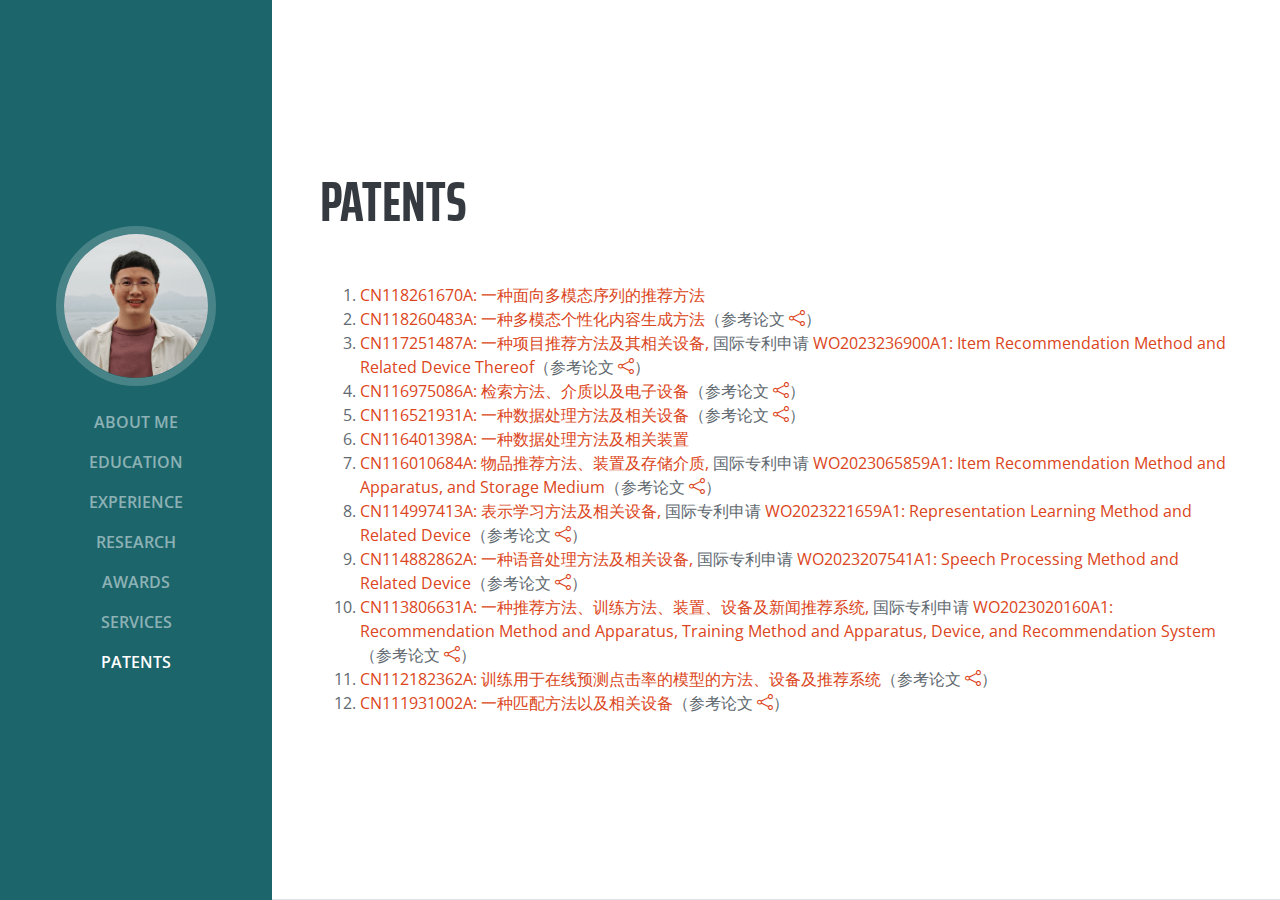
<file: patent.html>
<!DOCTYPE html>
<html lang="en">

  <head>

    <meta charset="utf-8">
    <meta name="viewport" content="width=device-width, initial-scale=1, shrink-to-fit=no">

    <title>Jieming Zhu (朱杰明) | Huawei Noah's Ark Lab | The Chinese University of Hong Kong </title>

    <!-- Bootstrap core CSS -->
    <link href="https://maxcdn.bootstrapcdn.com/bootstrap/4.0.0/css/bootstrap.min.css" rel="stylesheet">

    <!-- Custom fonts for this template -->
    <link href="https://fonts.googleapis.com/css?family=Saira+Extra+Condensed:100,200,300,400,500,600,700,800,900" rel="stylesheet">
    <link href="https://fonts.googleapis.com/css?family=Open+Sans:300,300i,400,400i,600,600i,700,700i,800,800i" rel="stylesheet">
    
    <link href="css/devicons.min.css" rel="stylesheet">
    <link href="css/simple-line-icons.css" rel="stylesheet">

    <!-- Custom styles for this template -->
    <link href="css/resume.min.css" rel="stylesheet">
    <style type="text/css">
      .icon-pdf {
        /* display: inline-block; */
        /* height: 18px;
        width: 18px; */
        background-image: url('./fonts/file-pdf-regular.svg');
        /* background-repeat: no-repeat; */
        /* background-position: -18px 0px; */
      }
    </style>
    
  </head>

  <body id="page-top">

    <nav class="navbar navbar-expand-lg navbar-dark bg-primary fixed-top" id="sideNav">
      <a class="navbar-brand js-scroll-trigger" href="./">
        <span class="d-block d-lg-none">JIEMING ZHU</span>
        <span class="d-none d-lg-block">
            <img class="img-fluid img-profile rounded-circle mx-auto mb-2" src="img/jmzhu.jpg" alt="">
        </span>
      </a>
      <button class="navbar-toggler" type="button" data-toggle="collapse" data-target="#navbarSupportedContent" aria-controls="navbarSupportedContent" aria-expanded="false" aria-label="Toggle navigation">
        <span class="navbar-toggler-icon"></span>
      </button>
      <div class="collapse navbar-collapse" id="navbarSupportedContent">
        <ul class="navbar-nav">
          <li class="nav-item">
            <a class="nav-link js-scroll-trigger" href="./index.html#about">About Me</a>
          </li>
          <li class="nav-item">
            <a class="nav-link js-scroll-trigger" href="./index.html#education">Education</a>
          </li>
          <li class="nav-item">
            <a class="nav-link js-scroll-trigger" href="./index.html#experience">Experience</a>
          </li>
          <li class="nav-item">
            <a class="nav-link js-scroll-trigger" href="./index.html#research">Research</a>
          </li>
          <li class="nav-item">
            <a class="nav-link js-scroll-trigger" href="./index.html#awards">Awards</a>
          </li>
          <li class="nav-item">
            <a class="nav-link js-scroll-trigger" href="./index.html#talks">Services</a>
          </li>
          <li class="nav-item">
            <a class="nav-link js-scroll-trigger" href="#patents">Patents</a>
          </li>
          <!-- <li class="nav-item">
            <a class="nav-link js-scroll-trigger" href="./publication.html">Publications</a>
          </li> -->
        </ul>
      </div>
    </nav>

    <div class="container-fluid p-0">

      <section class="resume-section p-3 p-lg-5 d-flex flex-column" id="patents">
        <div class="my-auto">
          <h2 class="mb-5">Patents</h2>
    
          <div>
          <p>
            <ol>
            <li><a href="https://analytics.zhihuiya.com/patent-view/abst?_type=query&source_type=search_result&rows=100&patentId=6f2ed17c-9ac3-4fc6-a0c7-a7c1881752f7">CN118261670A: 一种面向多模态序列的推荐方法</a></li>
            <li><a href="https://analytics.zhihuiya.com/patent-view/abst?_type=query&source_type=search_result&rows=100&patentId=212e3231-d863-41b6-96f2-feb7e7358b73">CN118260483A: 一种多模态个性化内容生成方法</a>（参考论文 <a href="https://arxiv.org/abs/2404.08677"><span class="icon-share"></span></a>）</li>
            <li><a href="https://analytics.zhihuiya.com/patent-view/abst?_type=query&source_type=search_result&rows=100&patentId=c3a7b80e-3108-4807-9a5b-66db8f7d26ec">CN117251487A: 一种项目推荐方法及其相关设备,</a> 国际专利申请 <a href="https://analytics.zhihuiya.com/patent-view/abst?_type=query&source_type=search_result&rows=100&patentId=c6f62d0e-8e09-45cc-8f98-62d74b5f3fb9">WO2023236900A1: Item Recommendation Method and Related Device Thereof</a>（参考论文 <a href="https://dl.acm.org/doi/10.1145/3539618.3591988"><span class="icon-share"></span></a>）</li>
            <li><a href="https://analytics.zhihuiya.com/patent-view/abst?_type=query&source_type=search_result&rows=100&patentId=4a5bfb74-79df-4fe0-af84-95390c513dd3">CN116975086A: 检索方法、介质以及电子设备</a>（参考论文 <a href="https://arxiv.org/abs/2311.18213"><span class="icon-share"></span></a>）</li>
            <li><a href="https://analytics.zhihuiya.com/patent-view/abst?_type=query&source_type=search_result&rows=100&patentId=23337534-a578-4aca-a723-aa6aedd756a2">CN116521931A: 一种数据处理方法及相关设备</a>（参考论文 <a href="https://arxiv.org/abs/2307.09775v1"><span class="icon-share"></span></a>）</li>
            <li><a href="https://analytics.zhihuiya.com/patent-view/abst?_type=query&source_type=search_result&rows=100&patentId=ddd855b5-c121-4853-9c9c-a0ad3290e1cd">CN116401398A: 一种数据处理方法及相关装置</a></li>
            <li><a href="https://analytics.zhihuiya.com/patent-view/abst?_type=query&source_type=search_result&rows=100&patentId=73f96763-0fe7-441d-974f-e79e86988664">CN116010684A: 物品推荐方法、装置及存储介质,</a> 国际专利申请 <a href="https://analytics.zhihuiya.com/patent-view/abst?_type=query&source_type=search_result&rows=100&patentId=61c5047d-2827-443e-9014-b17e3b9d6992">WO2023065859A1: Item Recommendation Method and Apparatus, and Storage Medium</a>（参考论文 <a href="https://arxiv.org/pdf/2110.15114.pdf"><span class="icon-share"></span></a>）</li>
            <li><a href="https://analytics.zhihuiya.com/patent-view/abst?_type=query&source_type=search_result&rows=100&patentId=0a0f1cda-6785-446a-8cb3-351c7c88ff61">CN114997413A: 表示学习方法及相关设备,</a> 国际专利申请 <a href="https://analytics.zhihuiya.com/patent-view/abst?_type=query&source_type=search_result&rows=100&patentId=8b3ae24a-e431-428a-920e-808e83820aa6">WO2023221659A1: Representation Learning Method and Related Device</a>（参考论文 <a href="https://arxiv.org/abs/2312.06197"><span class="icon-share"></span></a>）</li>
            <li><a href="https://analytics.zhihuiya.com/patent-view/abst?_type=query&source_type=search_result&rows=100&patentId=4d0c5f2c-321b-4560-81f8-4fbcef2b52ae">CN114882862A: 一种语音处理方法及相关设备,</a> 国际专利申请 <a href="https://analytics.zhihuiya.com/patent-view/abst?_type=query&source_type=search_result&rows=100&patentId=159ab8de-6f51-46ed-b4ab-e7e6edbc44e5">WO2023207541A1: Speech Processing Method and Related Device</a>（参考论文 <a href="https://www.ijcai.org/proceedings/2022/625"><span class="icon-share"></span></a>）</li>
            <li><a href="https://analytics.zhihuiya.com/patent-view/abst?_type=query&source_type=search_result&rows=100&patentId=140af639-8711-4705-b052-89e387a74fb2">CN113806631A: 一种推荐方法、训练方法、装置、设备及新闻推荐系统,</a> 国际专利申请 <a href="https://analytics.zhihuiya.com/patent-view/abst?_type=query&source_type=search_result&rows=100&patentId=e955ca9c-e4c5-4b26-895a-748a9a673e4c">WO2023020160A1: 
              Recommendation Method and Apparatus, Training Method and Apparatus, Device, and Recommendation System</a>（参考论文 <a href="https://arxiv.org/pdf/2109.12651.pdf"><span class="icon-share"></span></a>）</li>
            <li><a href="https://analytics.zhihuiya.com/patent-view/abst?_type=query&source_type=search_result&rows=100&patentId=1f959e4f-6110-4a7a-a58e-468a22de8436">CN112182362A: 训练用于在线预测点击率的模型的方法、设备及推荐系统</a>（参考论文 <a href="https://arxiv.org/abs/2011.04106"><span class="icon-share"></span></a>）</li>
            <li><a href="https://analytics.zhihuiya.com/patent-view/abst?patentId=39de5410-d925-4b98-a27b-af80689ec30b">CN111931002A: 一种匹配方法以及相关设备</a>（参考论文 <a href="https://arxiv.org/pdf/2008.11567.pdf"><span class="icon-share"></span></a>）</li>
            </ol>
          </p>
          </div>
          
          
        </div>
      </section>
     
    </div>

    <!-- Bootstrap core JavaScript -->
    <script src="js/jquery.min.js"></script>
    <script src="https://maxcdn.bootstrapcdn.com/bootstrap/4.0.0/js/bootstrap.min.js"></script>

    <!-- Plugin JavaScript -->
    <script src="js/jquery.easing.min.js"></script>

    <!-- Custom scripts for this template -->
    <script src="js/resume.min.js"></script>

  </body>

</html>
</file>
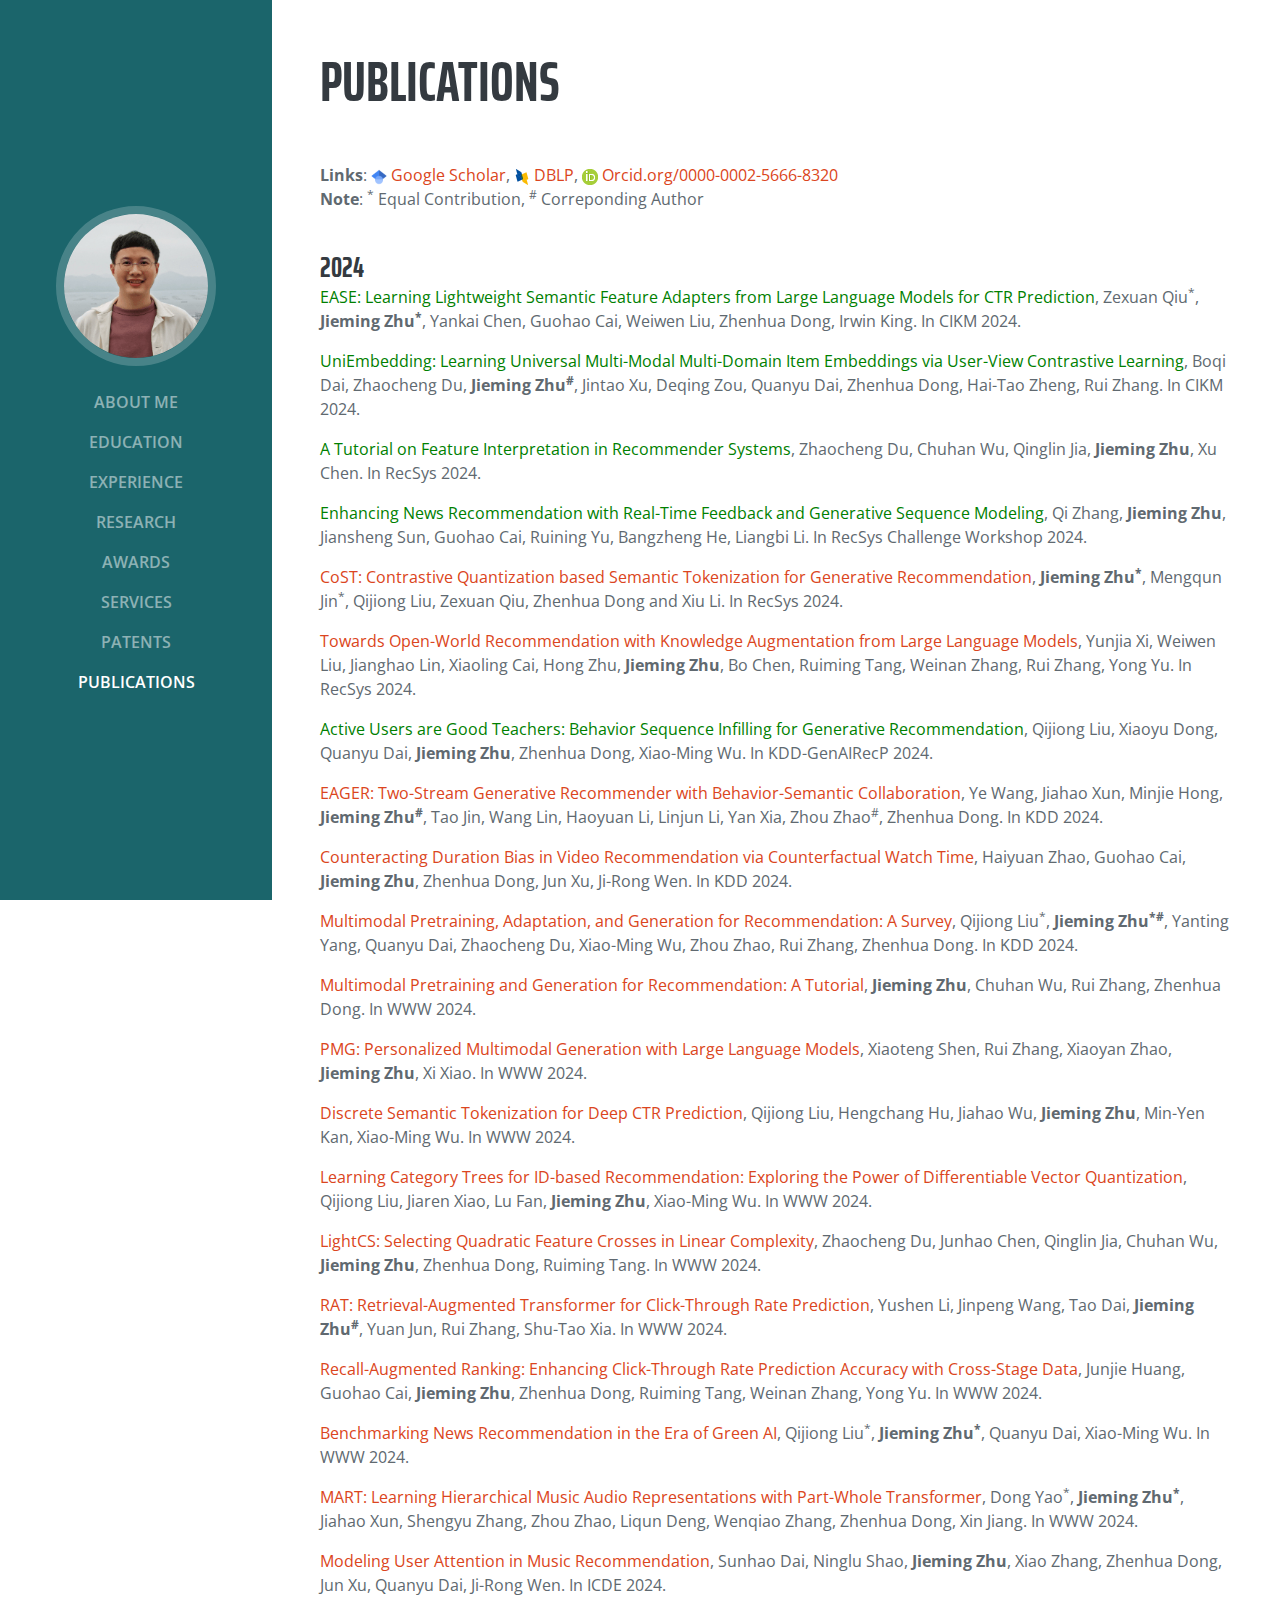
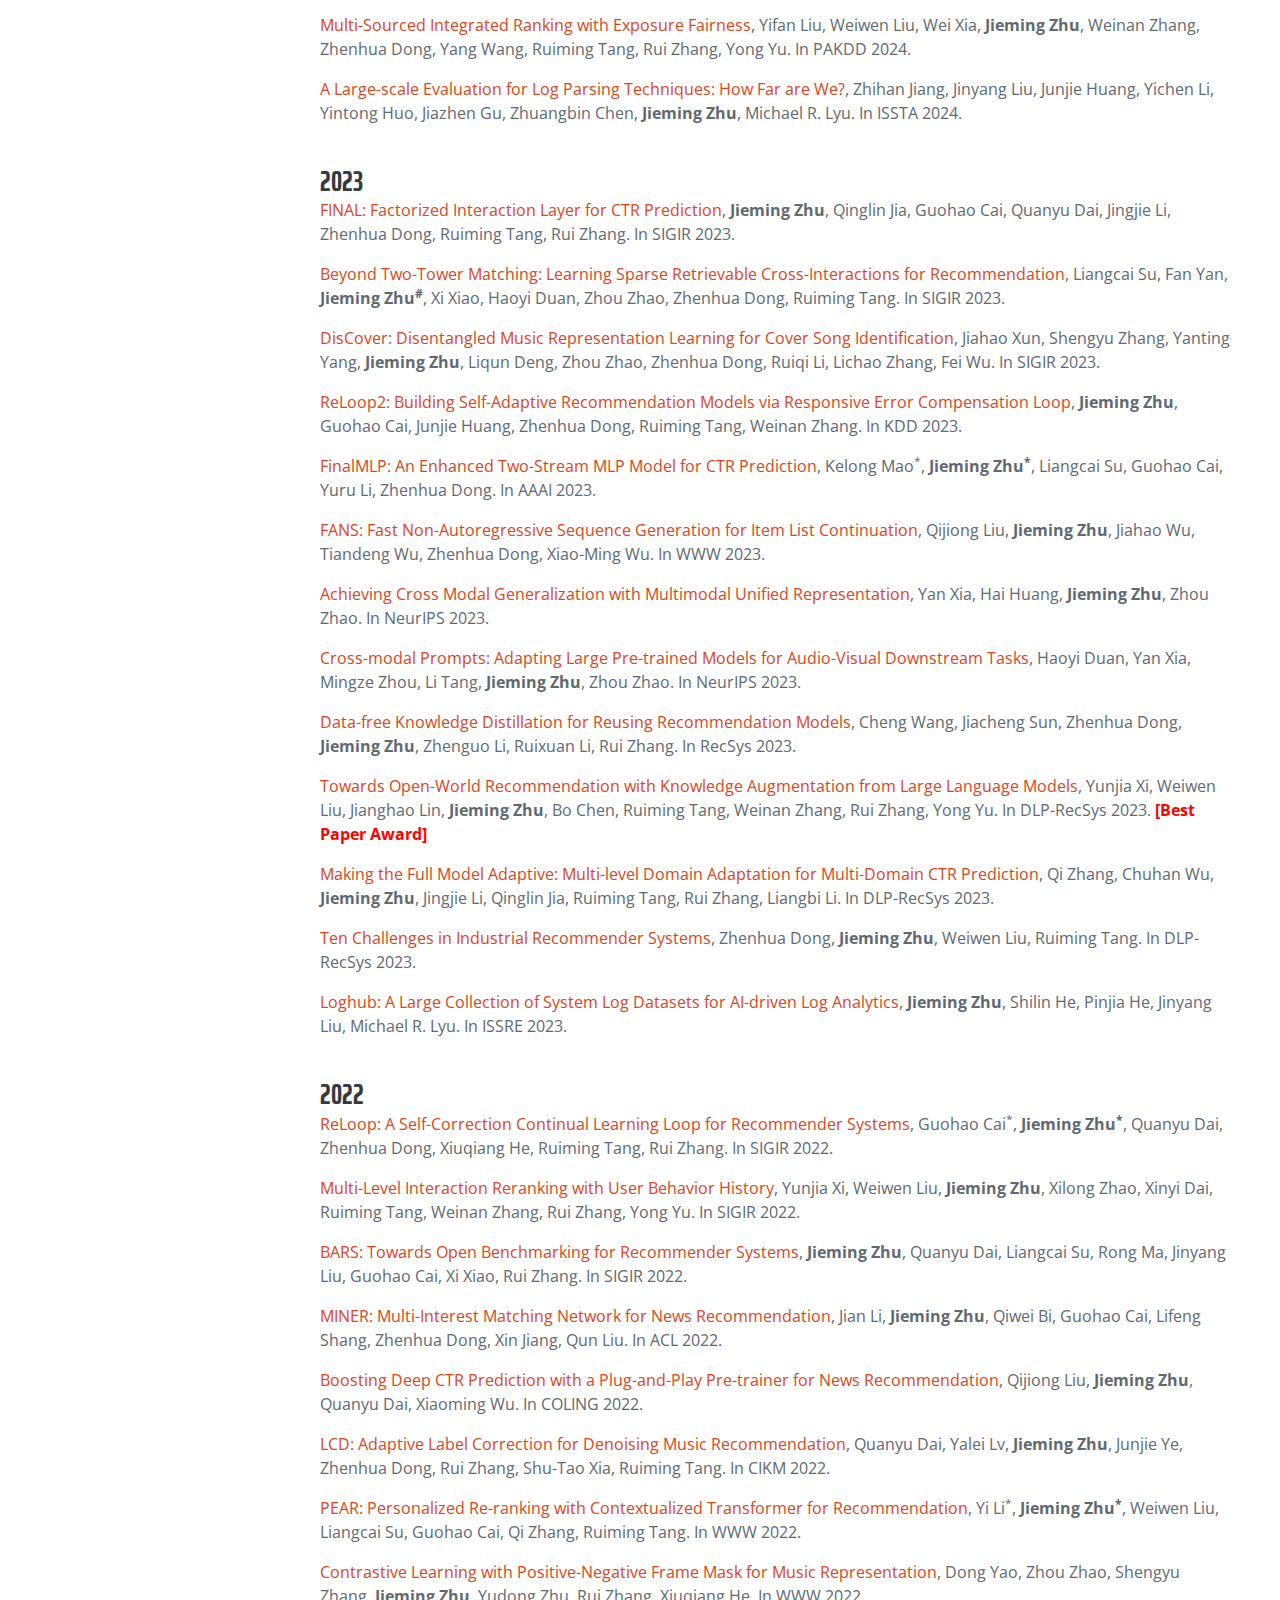
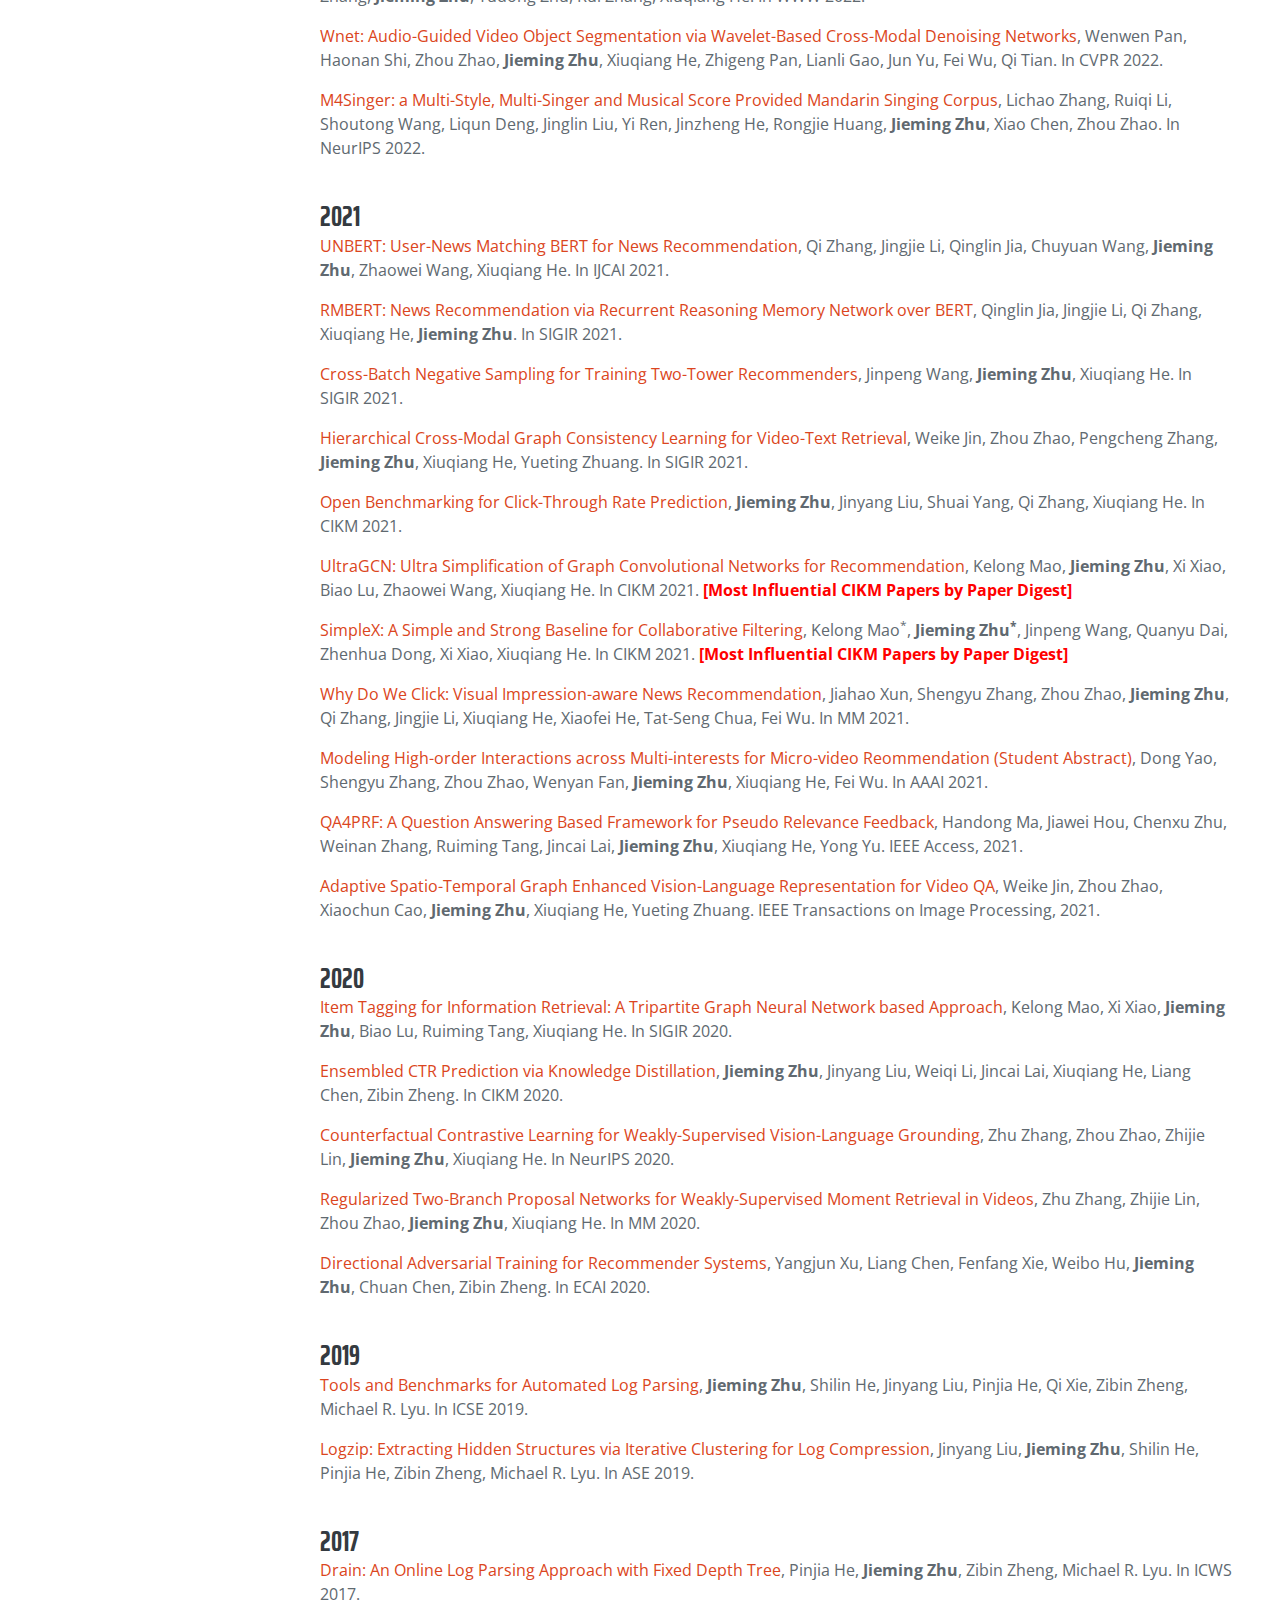
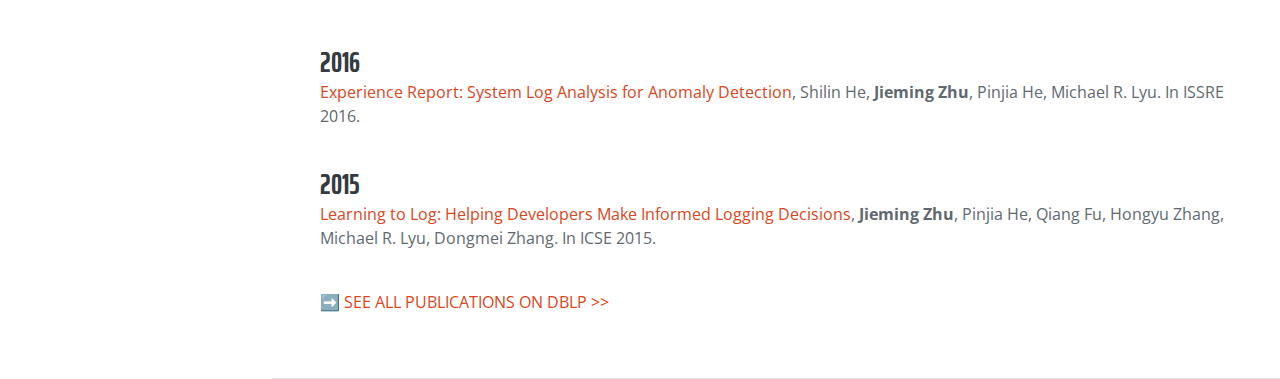
<file: publication.html>
<!DOCTYPE html>
<html lang="en">

  <head>

    <meta charset="utf-8">
    <meta name="viewport" content="width=device-width, initial-scale=1, shrink-to-fit=no">

    <title>Jieming Zhu (朱杰明) | Huawei Noah's Ark Lab | The Chinese University of Hong Kong </title>

    <!-- Bootstrap core CSS -->
    <link href="https://maxcdn.bootstrapcdn.com/bootstrap/4.0.0/css/bootstrap.min.css" rel="stylesheet">

    <!-- Custom fonts for this template -->
    <link href="https://fonts.googleapis.com/css?family=Saira+Extra+Condensed:100,200,300,400,500,600,700,800,900" rel="stylesheet">
    <link href="https://fonts.googleapis.com/css?family=Open+Sans:300,300i,400,400i,600,600i,700,700i,800,800i" rel="stylesheet">
    <link rel="stylesheet" href="https://cdnjs.cloudflare.com/ajax/libs/font-awesome/4.7.0/css/font-awesome.min.css">
    <link href="css/devicons.min.css" rel="stylesheet">
    <link href="css/simple-line-icons.css" rel="stylesheet">

    <!-- Custom styles for this template -->
    <link href="css/resume.min.css" rel="stylesheet">

  </head>

  <body id="page-top">

    <nav class="navbar navbar-expand-lg navbar-dark bg-primary fixed-top" id="sideNav">
      <a class="navbar-brand js-scroll-trigger" href="./">
        <span class="d-block d-lg-none">JIEMING ZHU</span>
        <span class="d-none d-lg-block">
            <img class="img-fluid img-profile rounded-circle mx-auto mb-2" src="img/jmzhu.jpg" alt="">
        </span>
      </a>
      <button class="navbar-toggler" type="button" data-toggle="collapse" data-target="#navbarSupportedContent" aria-controls="navbarSupportedContent" aria-expanded="false" aria-label="Toggle navigation">
        <span class="navbar-toggler-icon"></span>
      </button>
      <div class="collapse navbar-collapse" id="navbarSupportedContent">
        <ul class="navbar-nav">
          <li class="nav-item">
            <a class="nav-link js-scroll-trigger" href="./index.html#about">About Me</a>
          </li>
          <li class="nav-item">
            <a class="nav-link js-scroll-trigger" href="./index.html#education">Education</a>
          </li>
          <li class="nav-item">
            <a class="nav-link js-scroll-trigger" href="./index.html#experience">Experience</a>
          </li>
          <li class="nav-item">
            <a class="nav-link js-scroll-trigger" href="./index.html#research">Research</a>
          </li>
          <li class="nav-item">
            <a class="nav-link js-scroll-trigger" href="./index.html#awards">Awards</a>
          </li>
          <li class="nav-item">
            <a class="nav-link js-scroll-trigger" href="./index.html#talks">Services</a>
          </li>
          <li class="nav-item">
            <a class="nav-link js-scroll-trigger" href="./patent.html">Patents</a>
          </li>
          <li class="nav-item">
            <a class="nav-link js-scroll-trigger" href="#publications">Publications</a>
          </li>
        </ul>
      </div>
    </nav>

    <div class="container-fluid p-0">

      <section class="resume-section p-3 p-lg-5 d-flex flex-column" id="publications">
        <div class="my-auto">
          <h2 class="mb-5">Publications</h2>

          <p><b>Links</b>: <img src="img/scholar.ico" width="16px"> <a href="https://scholar.google.com/citations?hl=en&user=oNKerP8AAAAJ&view_op=list_works&sortby=pubdate">Google Scholar</a>, <img src="img/dblp.ico" width="16px"> <a href="https://dblp.org/pid/10/2717.html">DBLP</a>, <img src="img/orcid.ico" width="16px"> <a href="https://orcid.org/0000-0002-5666-8320">Orcid.org/0000-0002-5666-8320</a><br>
          <b>Note</b>: <sup>*</sup> Equal Contribution, <sup>#</sup> Correponding Author</p>

          <br>
          <h3 class="mb-0">2024</h3>
          <div>
            <p>
              <font color="green"> EASE: Learning Lightweight Semantic Feature Adapters from Large Language Models for CTR Prediction</font>, Zexuan Qiu<sup>*</sup>, <b>Jieming Zhu<sup>*</sup></b>, Yankai Chen, Guohao Cai, Weiwen Liu, Zhenhua Dong, Irwin King. In CIKM 2024. 
            </p>
          </div>
          <div>
            <p>
              <font color="green"> UniEmbedding: Learning Universal Multi-Modal Multi-Domain Item Embeddings via User-View Contrastive Learning</font>, Boqi Dai, Zhaocheng Du, <b>Jieming Zhu<sup>#</sup></b>, Jintao Xu, Deqing Zou, Quanyu Dai, Zhenhua Dong, Hai-Tao Zheng, Rui Zhang. In CIKM 2024. 
            </p>
          </div>
          <div>
            <p>
              <font color="green"> A Tutorial on Feature Interpretation in Recommender Systems</font>, Zhaocheng Du, Chuhan Wu, Qinglin Jia, <b>Jieming Zhu</b>, Xu Chen. In RecSys 2024. 
            </p>
          </div>
          <div>
            <p>
              <font color="green"> Enhancing News Recommendation with Real-Time Feedback and Generative Sequence Modeling</font>, Qi Zhang, <b>Jieming Zhu</b>, Jiansheng Sun, Guohao Cai, Ruining Yu, Bangzheng He, Liangbi Li. In RecSys Challenge Workshop 2024. 
            </p>
          </div>
          <div>
            <p>
              <a href="https://arxiv.org/abs/2404.14774"> CoST: Contrastive Quantization based Semantic Tokenization for Generative Recommendation</a>, <b>Jieming Zhu<sup>*</sup></b>, Mengqun Jin<sup>*</sup>, Qijiong Liu, Zexuan Qiu, Zhenhua Dong and Xiu Li. In RecSys 2024.
            </p>
          </div>
          <div>
            <p>
            <a href="https://arxiv.org/abs/2306.10933"> Towards Open-World Recommendation with Knowledge Augmentation from Large Language Models</a>, Yunjia Xi, Weiwen Liu, Jianghao Lin, Xiaoling Cai, Hong Zhu, <b>Jieming Zhu</b>, Bo Chen, Ruiming Tang, Weinan Zhang, Rui Zhang, Yong Yu. In RecSys 2024.
            </p>
          </div>
          <div>
            <p>
              <font color="green"> Active Users are Good Teachers: Behavior Sequence Infilling for Generative Recommendation</font>, Qijiong Liu, Xiaoyu Dong, Quanyu Dai, <b>Jieming Zhu</b>, Zhenhua Dong, Xiao-Ming Wu. In KDD-GenAIRecP 2024. 
            </p>
          </div>
          <div>
            <p>
              <a href="https://arxiv.org/abs/2406.14017"> EAGER: Two-Stream Generative Recommender with Behavior-Semantic Collaboration</a>, Ye Wang, Jiahao Xun, Minjie Hong, <b>Jieming Zhu<sup>#</sup></b>, Tao Jin, Wang Lin, Haoyuan Li, Linjun Li, Yan Xia, Zhou Zhao<sup>#</sup>, Zhenhua Dong. In KDD 2024. 
             </p>
          </div>
          <div>
            <p>
              <a href="https://arxiv.org/abs/2406.07932"> Counteracting Duration Bias in Video Recommendation via Counterfactual Watch Time</a>, Haiyuan Zhao, Guohao Cai, <b>Jieming Zhu</b>, Zhenhua Dong, Jun Xu, Ji-Rong Wen. In KDD 2024. 
             </p>
          </div>
          <div>
            <p>
              <a href="https://arxiv.org/abs/2404.00621"> Multimodal Pretraining, Adaptation, and Generation for Recommendation: A Survey</a>, Qijiong Liu<sup>*</sup>, <b>Jieming Zhu<sup>*#</sup></b>, Yanting Yang, Quanyu Dai, Zhaocheng Du, Xiao-Ming Wu, Zhou Zhao, Rui Zhang, Zhenhua Dong. In KDD 2024. 
            </p>
          </div>
          <div>
            <p>
              <a href="https://arxiv.org/abs/2405.06927"> Multimodal Pretraining and Generation for Recommendation: A Tutorial</a>, <b>Jieming Zhu</b>, Chuhan Wu, Rui Zhang, Zhenhua Dong. In WWW 2024. 
            </p>
          </div>
          <div>
            <p>
              <a href="https://arxiv.org/abs/2404.08677"> PMG: Personalized Multimodal Generation with Large Language Models</a>, Xiaoteng Shen, Rui Zhang, Xiaoyan Zhao, <b>Jieming Zhu</b>, Xi Xiao. In WWW 2024. 
            </p>
          </div>
          <div>
            <p>
              <a href="https://arxiv.org/abs/2403.08206"> Discrete Semantic Tokenization for Deep CTR Prediction</a>, Qijiong Liu, Hengchang Hu, Jiahao Wu, <b>Jieming Zhu</b>, Min-Yen Kan, Xiao-Ming Wu. In WWW 2024. 
            </p>
          </div>
          <div>
            <p>
              <a href="https://arxiv.org/abs/2308.16761"> Learning Category Trees for ID-based Recommendation: Exploring the Power of Differentiable Vector Quantization</a>, Qijiong Liu, Jiaren Xiao, Lu Fan, <b>Jieming Zhu</b>, Xiao-Ming Wu. In WWW 2024. 
            </p>
          </div>
          <div>
            <p>
              <a href="https://dl.acm.org/doi/10.1145/3589335.3648300"> LightCS: Selecting Quadratic Feature Crosses in Linear Complexity</a>, Zhaocheng Du, Junhao Chen, Qinglin Jia, Chuhan Wu, <b>Jieming Zhu</b>, Zhenhua Dong, Ruiming Tang. In WWW 2024. 
            </p>
          </div>
          <div>
            <p>
              <a href="https://arxiv.org/abs/2404.02249"> RAT: Retrieval-Augmented Transformer for Click-Through Rate Prediction</a>, Yushen Li, Jinpeng Wang, Tao Dai, <b>Jieming Zhu<sup>#</sup></b>, Yuan Jun, Rui Zhang, Shu-Tao Xia. In WWW 2024. 
            </p>
          </div>
          <div>
            <p>
              <a href="https://arxiv.org/abs/2404.09578"> Recall-Augmented Ranking: Enhancing Click-Through Rate Prediction Accuracy with Cross-Stage Data</a>, Junjie Huang, Guohao Cai, <b>Jieming Zhu</b>, Zhenhua Dong, Ruiming Tang, Weinan Zhang, Yong Yu. In WWW 2024. 
            </p>
          </div>
          <div>
            <p>
              <a href="https://arxiv.org/abs/2403.04736"> Benchmarking News Recommendation in the Era of Green AI</a>, Qijiong Liu<sup>*</sup>, <b>Jieming Zhu<sup>*</sup></b>, Quanyu Dai, Xiao-Ming Wu. In WWW 2024. 
            </p>
          </div>
          <div>
            <p>
              <a href="https://arxiv.org/abs/2312.06197"> MART: Learning Hierarchical Music Audio Representations with Part-Whole Transformer</a>, Dong Yao<sup>*</sup>, <b>Jieming Zhu<sup>*</sup></b>, Jiahao Xun, Shengyu Zhang, Zhou Zhao, Liqun Deng, Wenqiao Zhang, Zhenhua Dong, Xin Jiang. In WWW 2024. 
            </p>
          </div>
          <div>
            <p>
              <a href="https://ieeexplore.ieee.org/abstract/document/10598060/"> Modeling User Attention in Music Recommendation</a>, Sunhao Dai, Ninglu Shao, <b>Jieming Zhu</b>, Xiao Zhang, Zhenhua Dong, Jun Xu, Quanyu Dai, Ji-Rong Wen. In ICDE 2024. 
            </p>
          </div>
          <div>
            <p>
              <a href="https://dl.acm.org/doi/10.1007/978-981-97-2262-4_17"> Multi-Sourced Integrated Ranking with Exposure Fairness</a>, Yifan Liu, Weiwen Liu, Wei Xia, <b>Jieming Zhu</b>, Weinan Zhang, Zhenhua Dong, Yang Wang, Ruiming Tang, Rui Zhang, Yong Yu. In PAKDD 2024. 
            </p>
          </div>
          <div>
            <p>
              <a href="https://arxiv.org/abs/2308.10828"> A Large-scale Evaluation for Log Parsing Techniques: How Far are We?</a>, Zhihan Jiang, Jinyang Liu, Junjie Huang, Yichen Li, Yintong Huo, Jiazhen Gu, Zhuangbin Chen, <b>Jieming Zhu</b>, Michael R. Lyu. In ISSTA 2024. 
            </p>
          </div>

          
          <br>
          <h3 class="mb-0">2023</h3>
          <div>
            <p>
              <a href="https://dl.acm.org/doi/10.1145/3539618.3591988"> FINAL: Factorized Interaction Layer for CTR Prediction</a>, <b>Jieming Zhu</b>, Qinglin Jia, Guohao Cai, Quanyu Dai, Jingjie Li, Zhenhua Dong, Ruiming Tang, Rui Zhang. In SIGIR 2023. 
            </p>
          </div>
          <div>
            <p>
              <a href="https://arxiv.org/abs/2311.18213"> Beyond Two-Tower Matching: Learning Sparse Retrievable Cross-Interactions for Recommendation</a>, Liangcai Su, Fan Yan, <b>Jieming Zhu<sup>#</sup></b>, Xi Xiao, Haoyi Duan, Zhou Zhao, Zhenhua Dong, Ruiming Tang. In SIGIR 2023. 
            </p>
          </div>
          <div>
            <p>
            <a href="https://arxiv.org/abs/2307.09775v1"> DisCover: Disentangled Music Representation Learning for Cover Song Identification</a>, Jiahao Xun, Shengyu Zhang, Yanting Yang, <b>Jieming Zhu</b>, Liqun Deng, Zhou Zhao, Zhenhua Dong, Ruiqi Li, Lichao Zhang, Fei Wu. In SIGIR 2023.
            </p>
          </div>
          <div>
            <p>
              <a href="https://arxiv.org/abs/2306.08808"> ReLoop2: Building Self-Adaptive Recommendation Models via Responsive Error Compensation Loop</a>, <b>Jieming Zhu</b>, Guohao Cai, Junjie Huang, Zhenhua Dong, Ruiming Tang, Weinan Zhang. In KDD 2023.
            </p>
          </div>
          <div>
            <p>
              <a href="https://arxiv.org/abs/2304.00902"> FinalMLP: An Enhanced Two-Stream MLP Model for CTR Prediction</a>, Kelong Mao<sup>*</sup>, <b>Jieming Zhu<sup>*</sup></b>, Liangcai Su, Guohao Cai, Yuru Li, Zhenhua Dong. In AAAI 2023.
            </p>
          </div>
          <div>
            <p>
              <a href="https://arxiv.org/abs/2304.00545"> FANS: Fast Non-Autoregressive Sequence Generation for Item List Continuation</a>, Qijiong Liu, <b>Jieming Zhu</b>, Jiahao Wu, Tiandeng Wu, Zhenhua Dong, Xiao-Ming Wu. In WWW 2023. 
            </p>
          </div>
          <div>
            <p>
            <a href="https://openreview.net/pdf?id=t7ZowrDWVw"> Achieving Cross Modal Generalization with Multimodal Unified Representation</a>, Yan Xia, Hai Huang, <b>Jieming Zhu</b>, Zhou Zhao. In NeurIPS 2023.
            </p>
          </div>
          <div>
            <p>
            <a href="https://arxiv.org/abs/2311.05152"> Cross-modal Prompts: Adapting Large Pre-trained Models for Audio-Visual Downstream Tasks</a>, Haoyi Duan, Yan Xia, Mingze Zhou, Li Tang, <b>Jieming Zhu</b>, Zhou Zhao. In NeurIPS 2023.
            </p>
          </div>
          <div>
            <p>
            <a href="https://dl.acm.org/doi/10.1145/3604915.3608789"> Data-free Knowledge Distillation for Reusing Recommendation Models</a>, Cheng Wang, Jiacheng Sun, Zhenhua Dong, <b>Jieming Zhu</b>, Zhenguo Li, Ruixuan Li, Rui Zhang. In RecSys 2023.
            </p>
          </div>
          <div>
            <p>
            <a href="https://arxiv.org/abs/2306.10933v1"> Towards Open-World Recommendation with Knowledge Augmentation from Large Language Models</a>, Yunjia Xi, Weiwen Liu, Jianghao Lin, <b>Jieming Zhu</b>, Bo Chen, Ruiming Tang, Weinan Zhang, Rui Zhang, Yong Yu. In DLP-RecSys 2023. <b style="color:red">[Best Paper Award]</b>
            </p>
          </div>
          <div>
            <p>
              <a href="https://jiemingzhu.github.io/pub/qzhang_dlp2023.pdf"> Making the Full Model Adaptive: Multi-level Domain Adaptation for Multi-Domain CTR Prediction</a>, Qi Zhang, Chuhan Wu, <b>Jieming Zhu</b>, Jingjie Li, Qinglin Jia, Ruiming Tang, Rui Zhang, Liangbi Li. In DLP-RecSys 2023. 
            </p>
          </div>
          <div>
            <p>
              <a href="https://arxiv.org/abs/2310.04804"> Ten Challenges in Industrial Recommender Systems</a>, Zhenhua Dong, <b>Jieming Zhu</b>, Weiwen Liu, Ruiming Tang. In DLP-RecSys 2023.
            </p>
          </div>
          <div>
            <p>
             <a href="https://arxiv.org/abs/2008.06448"> Loghub: A Large Collection of System Log Datasets for AI-driven Log Analytics</a>, <b>Jieming Zhu</b>, Shilin He, Pinjia He, Jinyang Liu, Michael R. Lyu. In ISSRE 2023.
             </p>
          </div>

          <br>
          <h3 class="mb-0">2022</h3>
          <div>
                <p>
                <a href="https://arxiv.org/pdf/2204.11165"> ReLoop: A Self-Correction Continual Learning Loop for Recommender Systems</a>, Guohao Cai<sup>*</sup>, <b>Jieming Zhu<sup>*</sup></b>, Quanyu Dai, Zhenhua Dong, Xiuqiang He, Ruiming Tang, Rui Zhang. In SIGIR 2022. 
                </p>
          </div>
          <div>
            <p>
             <a href="https://arxiv.org/abs/2204.09370"> Multi-Level Interaction Reranking with User Behavior History</a>, Yunjia Xi, Weiwen Liu, <b>Jieming Zhu</b>, Xilong Zhao, Xinyi Dai, Ruiming Tang, Weinan Zhang, Rui Zhang, Yong Yu. In SIGIR 2022. 
             </p>
          </div>
          <div>
            <p>
             <a href="https://arxiv.org/abs/2205.09626"> BARS: Towards Open Benchmarking for Recommender Systems</a>, <b>Jieming Zhu</b>, Quanyu Dai, Liangcai Su, Rong Ma, Jinyang Liu, Guohao Cai, Xi Xiao, Rui Zhang. In SIGIR 2022. 
             </p>
          </div>
          <div>
            <p>
             <a href="https://aclanthology.org/2022.findings-acl.29.pdf"> MINER: Multi-Interest Matching Network for News Recommendation</a>, Jian Li, <b>Jieming Zhu</b>, Qiwei Bi, Guohao Cai, Lifeng Shang, Zhenhua Dong, Xin Jiang, Qun Liu. In ACL 2022. 
             </p>
          </div>
          <div>
            <p>
            <a href="https://aclanthology.org/2022.coling-1.249.pdf"> Boosting Deep CTR Prediction with a Plug-and-Play Pre-trainer for News Recommendation</a>, Qijiong Liu, <b>Jieming Zhu</b>, Quanyu Dai, Xiaoming Wu. In COLING 2022. 
            </p>
          </div>
          <div>
            <p>
             <a href="https://dl.acm.org/doi/abs/10.1145/3511808.3557625"> LCD: Adaptive Label Correction for Denoising Music Recommendation</a>, Quanyu Dai, Yalei Lv, <b>Jieming Zhu</b>, Junjie Ye, Zhenhua Dong, Rui Zhang, Shu-Tao Xia, Ruiming Tang. In CIKM 2022. 
             </p>
          </div>


          <div>
            <p>
            <a href="https://arxiv.org/pdf/2203.12267.pdf"> PEAR: Personalized Re-ranking with Contextualized Transformer for Recommendation</a>, Yi Li<sup>*</sup>, <b>Jieming Zhu<sup>*</sup></b>, Weiwen Liu, Liangcai Su, Guohao Cai, Qi Zhang, Ruiming Tang. In WWW 2022.
            </p>
          </div>
          <div>
            <p>
            <a href="https://arxiv.org/pdf/2203.09129.pdf"> Contrastive Learning with Positive-Negative Frame Mask for Music Representation</a>, Dong Yao, Zhou Zhao, Shengyu Zhang, <b>Jieming Zhu</b>, Yudong Zhu, Rui Zhang, Xiuqiang He. In WWW 2022.
            </p>
          </div>
          <div>
            <p>
            <a href="https://openaccess.thecvf.com/content/CVPR2022/papers/Pan_Wnet_Audio-Guided_Video_Object_Segmentation_via_Wavelet-Based_Cross-Modal_Denoising_Networks_CVPR_2022_paper.pdf"> Wnet: Audio-Guided Video Object Segmentation via Wavelet-Based Cross-Modal Denoising Networks</a>, Wenwen Pan, Haonan Shi, Zhou Zhao, <b>Jieming Zhu</b>, Xiuqiang He, Zhigeng Pan, Lianli Gao, Jun Yu, Fei Wu, Qi Tian. In CVPR 2022.
            </p>
          </div>
          <div>
            <p>
            <a href="https://openreview.net/forum?id=qiDmAaG6mP"> M4Singer: a Multi-Style, Multi-Singer and Musical Score Provided Mandarin Singing Corpus</a>, Lichao Zhang, Ruiqi Li, Shoutong Wang, Liqun Deng, Jinglin Liu, Yi Ren, Jinzheng He, Rongjie Huang, <b>Jieming Zhu</b>, Xiao Chen, Zhou Zhao. In NeurIPS 2022.
            </p>
          </div>    


          <br>
          <h3 class="mb-0">2021</h3>
          <div>
            <p>
             <a href="https://www.ijcai.org/proceedings/2021/0462.pdf"> UNBERT: User-News Matching BERT for News Recommendation</a>, Qi Zhang, Jingjie Li, Qinglin Jia, Chuyuan Wang, <b>Jieming Zhu</b>, Zhaowei Wang, Xiuqiang He. In IJCAI 2021. 
             </p>
          </div>
          <div>
            <p>
            <a href="https://dl.acm.org/doi/10.1145/3404835.3463234"> RMBERT: News Recommendation via Recurrent Reasoning Memory Network over BERT</a>, Qinglin Jia, Jingjie Li, Qi Zhang, Xiuqiang He, <b>Jieming Zhu</b>. In SIGIR 2021. 
            </p>
          </div>

          <div>
            <p>
            <a href="https://arxiv.org/pdf/2110.15154.pdf"> Cross-Batch Negative Sampling for Training Two-Tower Recommenders</a>, Jinpeng Wang, <b>Jieming Zhu</b>, Xiuqiang He. In SIGIR 2021. 
            </p>
          </div>
          <div>
            <p>
             <a href="https://dl.acm.org/doi/10.1145/3404835.3462974"> Hierarchical Cross-Modal Graph Consistency Learning for Video-Text Retrieval</a>, Weike Jin, Zhou Zhao, Pengcheng Zhang, <b>Jieming Zhu</b>, Xiuqiang He, Yueting Zhuang. In SIGIR 2021.
             </p>
          </div>
          <div>
               <p>
                <a href="https://arxiv.org/abs/2009.05794"> Open Benchmarking for Click-Through Rate Prediction</a>, <b>Jieming Zhu</b>, Jinyang Liu, Shuai Yang, Qi Zhang, Xiuqiang He. In CIKM 2021. 
                </p>
          </div>
          <div>
            <p>
             <a href="https://arxiv.org/pdf/2110.15114.pdf"> UltraGCN: Ultra Simplification of Graph Convolutional Networks for Recommendation</a>, Kelong Mao, <b>Jieming Zhu</b>, Xi Xiao, Biao Lu, Zhaowei Wang, Xiuqiang He. In CIKM 2021. <b style="color:red">[Most Influential
              CIKM Papers by Paper Digest]</b>
             </p>
          </div>
          <div>
            <p>
             <a href="https://arxiv.org/abs/2109.12613"> SimpleX: A Simple and Strong Baseline for Collaborative Filtering</a>, Kelong Mao<sup>*</sup>, <b>Jieming Zhu<sup>*</sup></b>, Jinpeng Wang, Quanyu Dai, Zhenhua Dong, Xi Xiao, Xiuqiang He. In CIKM 2021. <b style="color:red">[Most Influential
              CIKM Papers by Paper Digest]</b>
             </p>
          </div>
          <div>
            <p>
             <a href="https://arxiv.org/pdf/2109.12651.pdf"> Why Do We Click: Visual Impression-aware News Recommendation</a>, Jiahao Xun, Shengyu Zhang, Zhou Zhao, <b>Jieming Zhu</b>, Qi Zhang, Jingjie Li, Xiuqiang He, Xiaofei He, Tat-Seng Chua, Fei Wu. In MM 2021.
             </p>
          </div>
          <div>
            <p>
             <a href="https://ojs.aaai.org/index.php/AAAI/article/view/17969/17774"> Modeling High-order Interactions across Multi-interests for Micro-video Reommendation (Student Abstract)</a>, Dong Yao, Shengyu Zhang, Zhou Zhao, Wenyan Fan, <b>Jieming Zhu</b>, Xiuqiang He, Fei Wu. In AAAI 2021.
             </p>
          </div>
          <div>
            <p>
             <a href="https://arxiv.org/abs/2111.08229"> QA4PRF: A Question Answering Based Framework for Pseudo Relevance Feedback</a>, Handong Ma, Jiawei Hou, Chenxu Zhu, Weinan Zhang, Ruiming Tang, Jincai Lai, <b>Jieming Zhu</b>, Xiuqiang He, Yong Yu. IEEE Access, 2021.
            </p>
          </div>
          <div>
            <p>
             <a href="https://ieeexplore.ieee.org/document/9424429"> Adaptive Spatio-Temporal Graph Enhanced Vision-Language Representation for Video QA</a>, Weike Jin, Zhou Zhao, Xiaochun Cao, <b>Jieming Zhu</b>, Xiuqiang He, Yueting Zhuang. IEEE Transactions on Image Processing, 2021.
             </p>
          </div>


          <br>
          <h3 class="mb-0">2020</h3>
          <div>
            <p>
             <a href="https://arxiv.org/pdf/2008.11567.pdf"> Item Tagging for Information Retrieval: A Tripartite Graph Neural Network based Approach</a>, Kelong Mao, Xi Xiao, <b>Jieming Zhu</b>, Biao Lu, Ruiming Tang, Xiuqiang He. In SIGIR 2020. 
             </p>
          </div>
          <div>
               <p>
                <a href="https://arxiv.org/abs/2011.04106"> Ensembled CTR Prediction via Knowledge Distillation</a>, <b>Jieming Zhu</b>, Jinyang Liu, Weiqi Li, Jincai Lai, Xiuqiang He, Liang Chen, Zibin Zheng. In CIKM 2020. 
                </p>
          </div>
          <div>
            <p>
             <a href="https://papers.nips.cc/paper/2020/file/d27b95cac4c27feb850aaa4070cc4675-Paper.pdf"> Counterfactual Contrastive Learning for Weakly-Supervised Vision-Language Grounding</a>, Zhu Zhang, Zhou Zhao, Zhijie Lin, <b>Jieming Zhu</b>, Xiuqiang He. In NeurIPS 2020.
             </p>
          </div>
          <div>
            <p>
             <a href="https://arxiv.org/pdf/2008.08257.pdf"> Regularized Two-Branch Proposal Networks for Weakly-Supervised Moment Retrieval in Videos</a>,  Zhu Zhang, Zhijie Lin, Zhou Zhao, <b>Jieming Zhu</b>, Xiuqiang He. In MM 2020.
             </p>
          </div>
          <div>
            <p>
             <a href="https://chenliang.tech/attaches/ECAI_2.pdf"> Directional Adversarial Training for Recommender Systems</a>, Yangjun Xu, Liang Chen, Fenfang Xie, Weibo Hu, <b>Jieming Zhu</b>, Chuan Chen, Zibin Zheng. In ECAI 2020.
             </p>
          </div>


          <br>
          <h3 class="mb-0">2019</h3>

          <div>
            <p>
             <a href="https://arxiv.org/abs/1811.03509"> Tools and Benchmarks for Automated Log Parsing</a>, <b>Jieming Zhu</b>, Shilin He, Jinyang Liu, Pinjia He, Qi Xie, Zibin Zheng, Michael R. Lyu. In ICSE 2019.
             </p>
          </div>
          <div>
            <p>
             <a href="https://arxiv.org/abs/1910.00409"> Logzip: Extracting Hidden Structures via Iterative Clustering for Log Compression</a>, Jinyang Liu, <b>Jieming Zhu</b>, Shilin He, Pinjia He, Zibin Zheng, Michael R. Lyu. In ASE 2019.
            </p>
          </div>

          <br>
          <h3 class="mb-0">2017</h3>

          <div>
            <p>
             <a href="https://jiemingzhu.github.io/pub/pjhe_icws2017.pdf"> Drain: An Online Log Parsing Approach with Fixed Depth Tree</a>, Pinjia He, <b>Jieming Zhu</b>, Zibin Zheng, Michael R. Lyu. In ICWS 2017.
             </p>
          </div>

          <br>
          <h3 class="mb-0">2016</h3>

          <div>
            <p>
             <a href="https://jiemingzhu.github.io/pub/slhe_issre2016.pdf"> Experience Report: System Log Analysis for Anomaly Detection</a>, Shilin He, <b>Jieming Zhu</b>, Pinjia He, Michael R. Lyu. In ISSRE 2016.
             </p>
          </div>

          <br>
          <h3 class="mb-0">2015</h3>

          <div>
            <p>
             <a href="https://jiemingzhu.github.io/pub/jmzhu_icse2015.pdf"> Learning to Log: Helping Developers Make Informed Logging Decisions</a>, <b>Jieming Zhu</b>, Pinjia He, Qiang Fu, Hongyu Zhang, Michael R. Lyu, Dongmei Zhang. In ICSE 2015.
             </p>
          </div>

          <br>
          <div>
            <p>
              ➡️ <a href="https://dblp.org/pid/10/2717.html">SEE ALL PUBLICATIONS ON DBLP >></a>
            </p>
          </div>
          
        </div>

      </section>
     
    </div>

    <!-- Bootstrap core JavaScript -->
    <script src="js/jquery.min.js"></script>
    <script src="https://maxcdn.bootstrapcdn.com/bootstrap/4.0.0/js/bootstrap.min.js"></script>

    <!-- Plugin JavaScript -->
    <script src="js/jquery.easing.min.js"></script>

    <!-- Custom scripts for this template -->
    <script src="js/resume.min.js"></script>

  </body>

</html>
</file>
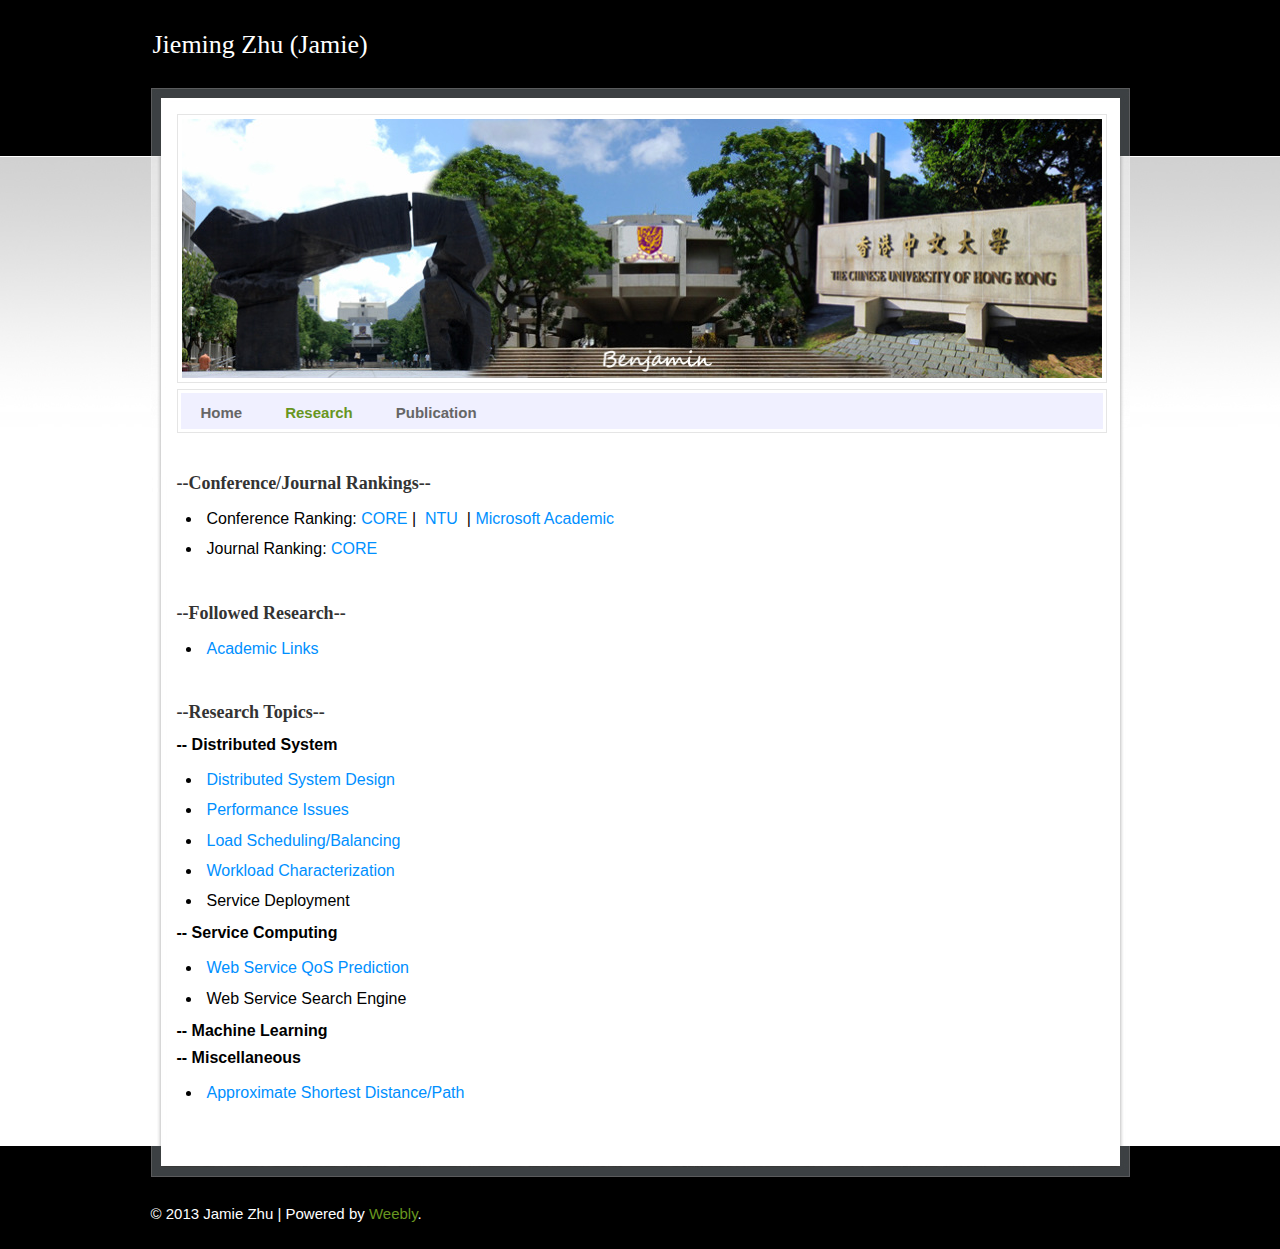
<file: research.html>
<!DOCTYPE html PUBLIC "-//W3C//DTD XHTML 1.1//EN" "http://www.w3.org/TR/xhtml11/DTD/xhtml11.dtd"> <html xmlns="http://www.w3.org/1999/xhtml" xml:lang="en" lang="en"> <head> <title>Research Archive - Jieming Zhu (Jamie) | CUHK</title> <link rel='stylesheet' href='http://cdn1.editmysite.com/editor/images/common/common-v2.css?30' type='text/css' /> <link rel='stylesheet' type='text/css' href='templates/files/main_style.css?1338538945' title='wsite-theme-css' /> <link rel='stylesheet' type='text/css' href='http://cdn1.editmysite.com/editor/fonts/Lobster/font.css?2' /> <style type='text/css'> #wsite-content div.paragraph, #wsite-content p, #wsite-content .product-description, .blog-sidebar div.paragraph, .blog-sidebar p, .wsite-form-field label, .wsite-form-field label {color:#000000 !important;} #wsite-content h2, #wsite-content .product-title, .blog-sidebar h2{font-family:Verdana !important;color:#333333 !important;} #wsite-title{font-family:'Lobster' !important;} #wsite-content a:link, .blog-sidebar a:link{color:#0090ff !important;} #wsite-content a:visited, .blog-sidebar a:visited{color:#0090ff !important;} #wsite-content a:hover, .blog-sidebar a:hover{color:#CC6600 !important;} </style> <style type='text/css'> .wsite-header { background-image: url(templates/header_images/header2.jpg) !important; background-position: 0 0 !important; } </style> <script type='text/javascript'><!-- var STATIC_BASE = 'http://cdn1.editmysite.com/'; var STYLE_PREFIX = 'wsite'; //--> </script> <script type='text/javascript' src='http://cdn1.editmysite.com/libraries/prototype/1.7-custom/prototype.min.js'></script> <script type='text/javascript' src='http://cdn1.editmysite.com/libraries/scriptaculous/1.9.0-custom/effects.min.js'></script> <script type='text/javascript' src='http://cdn1.editmysite.com/editor/images/common/utilities.js?20'></script> <script type='text/javascript' src='http://cdn1.editmysite.com/editor/images/common/lightbox202.js?110'></script> <script type='text/javascript' src='http://cdn1.editmysite.com/editor/libraries/flyout_menus.js?14'></script> <script src="javascripts/facebox.js" type="text/javascript"></script> <script type='text/javascript'><!-- var IS_ARCHIVE=1; function initFlyouts(){initPublishedFlyoutMenus([{"id":"662650312865982187","title":"Home","url":"index.html"}, {"id":"773078994688474275","title":"Research","url":"research.html"}, {"id":"490802065985515228","title":"Publication","url":"publication.html"}],'662650312865982187',"<li class='wsite-nav-more'><a href='#'>more...<\/a><\/li>",'active',false)} if (Prototype.Browser.IE) window.onload=initFlyouts; else document.observe('dom:loaded', initFlyouts); //--> </script> </head> <body class='wsite-theme-light wsite-page-research-archive'> <div id="wrapper">   <div id="main">    <div id="header">     <div id="sitename"><span class='wsite-logo'><table style='height:78px'><tr><td><a href="index.html"><span id="wsite-title">Jieming Zhu (Jamie)</span></a></td></tr></table></span></div>    </div>    <div id="content-wrapper">     <div id="content">      <div id="header-image">       <div class="wsite-header"></div>      </div>      <div id="navigation_wrapper">       <div id="navigation">        <ul><li id='pg662650312865982187'><a href='index.html'>Home</a></li><li id='active'><a href='research.html'>Research</a></li><li><a href='publication.html'>Publication</a></li></ul>       </div>      </div>      <div id="content-main">       <div id='wsite-content' class='wsite-not-footer'> <br /> <h2 style='text-align:left;'>--Conference/Journal Rankings--</h2> <div class="paragraph" style='text-align:left;display:block;'><ul><li>Conference Ranking: <a href="http://core.edu.au/cms/images/downloads/conference/08sortrankacronymERA2010_conference_list.pdf" target="_blank" title="">CORE</a>&nbsp;|&nbsp; <a href="http://www.ntu.edu.sg/home/assourav/crank.htm" target="_blank">NTU</a> &nbsp;| <a href="http://academic.research.microsoft.com/RankList?entitytype=3&amp;topDomainID=2&amp;subDomainID=0&amp;last=0&amp;start=1&amp;end=100" target="_blank"> Microsoft Academic</a></li><li>Journal Ranking: <a href="http://core.edu.au/cms/images/downloads/journals/08sortrankalpha-ERA2010_journal_title_list.pdf" target="_blank"> CORE</a>&nbsp;</li></ul><br /></div> <h2 style="text-align:left;">--Followed Research--</h2> <div class="paragraph" style="text-align:left;display:block;"> <ul><li><a href='research/researchlink.html' target='_blank'>Academic Links</a><br /></li> </ul><br /> <h2 style="text-align:left;">--Research Topics--</h2> <strong>-- Distributed System</strong> <div class="paragraph" style="text-align:left;display:block;"> <ul><li><a href='research/systemdesign.html' target='_blank'>Distributed System Design</a><br /></li> <li><a href='research/performance.html' target='_blank'>Performance Issues</a><br /></li> <li><a href='research/scheduling.html' target='_blank'>Load Scheduling/Balancing</a><br /></li> <li><a href='research/workload.html' target='_blank'>Workload Characterization</a><br /></li> <li>Service Deployment<br /></li> </ul> </div> <strong>-- Service Computing</strong> <div class="paragraph" style="text-align:left;display:block;"> <ul><li><a href='research/prediction.html' target='_blank'>Web Service QoS Prediction</a><br /></li> <li>Web Service Search Engine<br /></li> </ul> </div> <strong>-- Machine Learning</strong> <div class="paragraph" style="text-align:left;display:block;"> </div> <strong>-- Miscellaneous</strong> <div class="paragraph" style="text-align:left;display:block;"> <ul><li><a href='research/shortestpath.html' target='_blank'>Approximate Shortest Distance/Path</a><br /></li> </ul> </div> </div>      </div>     </div>    </div>   </div>  </div>  <div id="footer">   <div id="footer-image"><div>   <div id="footer-contents">&copy; 2013 Jamie Zhu | Powered by <a target="_top" href="http://www.weebly.com/">Weebly</a>.</div>  </div></div></div> </body> </html>
</file>
<file: css/simple-line-icons.css>
/*
* Font Face
*/
@font-face {
  font-family: 'simple-line-icons';
  src: url('../fonts/Simple-Line-Icons.eot?v=2.4.0');
  src: url('../fonts/Simple-Line-Icons.eot?v=2.4.0#iefix') format('embedded-opentype'), url('../fonts/Simple-Line-Icons.woff2?v=2.4.0') format('woff2'), url('../fonts/Simple-Line-Icons.ttf?v=2.4.0') format('truetype'), url('../fonts/Simple-Line-Icons.woff?v=2.4.0') format('woff'), url('../fonts/Simple-Line-Icons.svg?v=2.4.0#simple-line-icons') format('svg');
  font-weight: normal;
  font-style: normal;
}
/*
 Use the following code if you want to have a class per icon.
 Instead of a list of all class selectors, you can use the generic [class*="icon-"] selector,
 but it's slower.
*/
.icon-user,
.icon-people,
.icon-user-female,
.icon-user-follow,
.icon-user-following,
.icon-user-unfollow,
.icon-login,
.icon-logout,
.icon-emotsmile,
.icon-phone,
.icon-call-end,
.icon-call-in,
.icon-call-out,
.icon-map,
.icon-location-pin,
.icon-direction,
.icon-directions,
.icon-compass,
.icon-layers,
.icon-menu,
.icon-list,
.icon-options-vertical,
.icon-options,
.icon-arrow-down,
.icon-arrow-left,
.icon-arrow-right,
.icon-arrow-up,
.icon-arrow-up-circle,
.icon-arrow-left-circle,
.icon-arrow-right-circle,
.icon-arrow-down-circle,
.icon-check,
.icon-clock,
.icon-plus,
.icon-minus,
.icon-close,
.icon-event,
.icon-exclamation,
.icon-organization,
.icon-trophy,
.icon-screen-smartphone,
.icon-screen-desktop,
.icon-plane,
.icon-notebook,
.icon-mustache,
.icon-mouse,
.icon-magnet,
.icon-energy,
.icon-disc,
.icon-cursor,
.icon-cursor-move,
.icon-crop,
.icon-chemistry,
.icon-speedometer,
.icon-shield,
.icon-screen-tablet,
.icon-magic-wand,
.icon-hourglass,
.icon-graduation,
.icon-ghost,
.icon-game-controller,
.icon-fire,
.icon-eyeglass,
.icon-envelope-open,
.icon-envelope-letter,
.icon-bell,
.icon-badge,
.icon-anchor,
.icon-wallet,
.icon-vector,
.icon-speech,
.icon-puzzle,
.icon-printer,
.icon-present,
.icon-playlist,
.icon-pin,
.icon-picture,
.icon-handbag,
.icon-globe-alt,
.icon-globe,
.icon-folder-alt,
.icon-folder,
.icon-film,
.icon-feed,
.icon-drop,
.icon-drawer,
.icon-docs,
.icon-doc,
.icon-diamond,
.icon-cup,
.icon-calculator,
.icon-bubbles,
.icon-briefcase,
.icon-book-open,
.icon-basket-loaded,
.icon-basket,
.icon-bag,
.icon-action-undo,
.icon-action-redo,
.icon-wrench,
.icon-umbrella,
.icon-trash,
.icon-tag,
.icon-support,
.icon-frame,
.icon-size-fullscreen,
.icon-size-actual,
.icon-shuffle,
.icon-share-alt,
.icon-share,
.icon-rocket,
.icon-question,
.icon-pie-chart,
.icon-pencil,
.icon-note,
.icon-loop,
.icon-home,
.icon-grid,
.icon-graph,
.icon-microphone,
.icon-music-tone-alt,
.icon-music-tone,
.icon-earphones-alt,
.icon-earphones,
.icon-equalizer,
.icon-like,
.icon-dislike,
.icon-control-start,
.icon-control-rewind,
.icon-control-play,
.icon-control-pause,
.icon-control-forward,
.icon-control-end,
.icon-volume-1,
.icon-volume-2,
.icon-volume-off,
.icon-calendar,
.icon-bulb,
.icon-chart,
.icon-ban,
.icon-bubble,
.icon-camrecorder,
.icon-camera,
.icon-cloud-download,
.icon-cloud-upload,
.icon-envelope,
.icon-eye,
.icon-flag,
.icon-heart,
.icon-info,
.icon-key,
.icon-link,
.icon-lock,
.icon-lock-open,
.icon-magnifier,
.icon-magnifier-add,
.icon-magnifier-remove,
.icon-paper-clip,
.icon-paper-plane,
.icon-power,
.icon-refresh,
.icon-reload,
.icon-settings,
.icon-star,
.icon-symbol-female,
.icon-symbol-male,
.icon-target,
.icon-credit-card,
.icon-paypal,
.icon-social-tumblr,
.icon-social-twitter,
.icon-social-facebook,
.icon-social-instagram,
.icon-social-linkedin,
.icon-social-pinterest,
.icon-social-github,
.icon-social-google,
.icon-social-reddit,
.icon-social-skype,
.icon-social-dribbble,
.icon-social-behance,
.icon-social-foursqare,
.icon-social-soundcloud,
.icon-social-spotify,
.icon-social-stumbleupon,
.icon-social-youtube,
.icon-social-dropbox,
.icon-social-vkontakte,
.icon-social-steam {
  font-family: 'simple-line-icons';
  speak: none;
  font-style: normal;
  font-weight: normal;
  font-variant: normal;
  text-transform: none;
  line-height: 1;
  /* Better Font Rendering =========== */
  -webkit-font-smoothing: antialiased;
  -moz-osx-font-smoothing: grayscale;
}
.icon-user:before {
  content: "\e005";
}
.icon-people:before {
  content: "\e001";
}
.icon-user-female:before {
  content: "\e000";
}
.icon-user-follow:before {
  content: "\e002";
}
.icon-user-following:before {
  content: "\e003";
}
.icon-user-unfollow:before {
  content: "\e004";
}
.icon-login:before {
  content: "\e066";
}
.icon-logout:before {
  content: "\e065";
}
.icon-emotsmile:before {
  content: "\e021";
}
.icon-phone:before {
  content: "\e600";
}
.icon-call-end:before {
  content: "\e048";
}
.icon-call-in:before {
  content: "\e047";
}
.icon-call-out:before {
  content: "\e046";
}
.icon-map:before {
  content: "\e033";
}
.icon-location-pin:before {
  content: "\e096";
}
.icon-direction:before {
  content: "\e042";
}
.icon-directions:before {
  content: "\e041";
}
.icon-compass:before {
  content: "\e045";
}
.icon-layers:before {
  content: "\e034";
}
.icon-menu:before {
  content: "\e601";
}
.icon-list:before {
  content: "\e067";
}
.icon-options-vertical:before {
  content: "\e602";
}
.icon-options:before {
  content: "\e603";
}
.icon-arrow-down:before {
  content: "\e604";
}
.icon-arrow-left:before {
  content: "\e605";
}
.icon-arrow-right:before {
  content: "\e606";
}
.icon-arrow-up:before {
  content: "\e607";
}
.icon-arrow-up-circle:before {
  content: "\e078";
}
.icon-arrow-left-circle:before {
  content: "\e07a";
}
.icon-arrow-right-circle:before {
  content: "\e079";
}
.icon-arrow-down-circle:before {
  content: "\e07b";
}
.icon-check:before {
  content: "\e080";
}
.icon-clock:before {
  content: "\e081";
}
.icon-plus:before {
  content: "\e095";
}
.icon-minus:before {
  content: "\e615";
}
.icon-close:before {
  content: "\e082";
}
.icon-event:before {
  content: "\e619";
}
.icon-exclamation:before {
  content: "\e617";
}
.icon-organization:before {
  content: "\e616";
}
.icon-trophy:before {
  content: "\e006";
}
.icon-screen-smartphone:before {
  content: "\e010";
}
.icon-screen-desktop:before {
  content: "\e011";
}
.icon-plane:before {
  content: "\e012";
}
.icon-notebook:before {
  content: "\e013";
}
.icon-mustache:before {
  content: "\e014";
}
.icon-mouse:before {
  content: "\e015";
}
.icon-magnet:before {
  content: "\e016";
}
.icon-energy:before {
  content: "\e020";
}
.icon-disc:before {
  content: "\e022";
}
.icon-cursor:before {
  content: "\e06e";
}
.icon-cursor-move:before {
  content: "\e023";
}
.icon-crop:before {
  content: "\e024";
}
.icon-chemistry:before {
  content: "\e026";
}
.icon-speedometer:before {
  content: "\e007";
}
.icon-shield:before {
  content: "\e00e";
}
.icon-screen-tablet:before {
  content: "\e00f";
}
.icon-magic-wand:before {
  content: "\e017";
}
.icon-hourglass:before {
  content: "\e018";
}
.icon-graduation:before {
  content: "\e019";
}
.icon-ghost:before {
  content: "\e01a";
}
.icon-game-controller:before {
  content: "\e01b";
}
.icon-fire:before {
  content: "\e01c";
}
.icon-eyeglass:before {
  content: "\e01d";
}
.icon-envelope-open:before {
  content: "\e01e";
}
.icon-envelope-letter:before {
  content: "\e01f";
}
.icon-bell:before {
  content: "\e027";
}
.icon-badge:before {
  content: "\e028";
}
.icon-anchor:before {
  content: "\e029";
}
.icon-wallet:before {
  content: "\e02a";
}
.icon-vector:before {
  content: "\e02b";
}
.icon-speech:before {
  content: "\e02c";
}
.icon-puzzle:before {
  content: "\e02d";
}
.icon-printer:before {
  content: "\e02e";
}
.icon-present:before {
  content: "\e02f";
}
.icon-playlist:before {
  content: "\e030";
}
.icon-pin:before {
  content: "\e031";
}
.icon-picture:before {
  content: "\e032";
}
.icon-handbag:before {
  content: "\e035";
}
.icon-globe-alt:before {
  content: "\e036";
}
.icon-globe:before {
  content: "\e037";
}
.icon-folder-alt:before {
  content: "\e039";
}
.icon-folder:before {
  content: "\e089";
}
.icon-film:before {
  content: "\e03a";
}
.icon-feed:before {
  content: "\e03b";
}
.icon-drop:before {
  content: "\e03e";
}
.icon-drawer:before {
  content: "\e03f";
}
.icon-docs:before {
  content: "\e040";
}
.icon-doc:before {
  content: "\e085";
}
.icon-diamond:before {
  content: "\e043";
}
.icon-cup:before {
  content: "\e044";
}
.icon-calculator:before {
  content: "\e049";
}
.icon-bubbles:before {
  content: "\e04a";
}
.icon-briefcase:before {
  content: "\e04b";
}
.icon-book-open:before {
  content: "\e04c";
}
.icon-basket-loaded:before {
  content: "\e04d";
}
.icon-basket:before {
  content: "\e04e";
}
.icon-bag:before {
  content: "\e04f";
}
.icon-action-undo:before {
  content: "\e050";
}
.icon-action-redo:before {
  content: "\e051";
}
.icon-wrench:before {
  content: "\e052";
}
.icon-umbrella:before {
  content: "\e053";
}
.icon-trash:before {
  content: "\e054";
}
.icon-tag:before {
  content: "\e055";
}
.icon-support:before {
  content: "\e056";
}
.icon-frame:before {
  content: "\e038";
}
.icon-size-fullscreen:before {
  content: "\e057";
}
.icon-size-actual:before {
  content: "\e058";
}
.icon-shuffle:before {
  content: "\e059";
}
.icon-share-alt:before {
  content: "\e05a";
}
.icon-share:before {
  content: "\e05b";
}
.icon-rocket:before {
  content: "\e05c";
}
.icon-question:before {
  content: "\e05d";
}
.icon-pie-chart:before {
  content: "\e05e";
}
.icon-pencil:before {
  content: "\e05f";
}
.icon-note:before {
  content: "\e060";
}
.icon-loop:before {
  content: "\e064";
}
.icon-home:before {
  content: "\e069";
}
.icon-grid:before {
  content: "\e06a";
}
.icon-graph:before {
  content: "\e06b";
}
.icon-microphone:before {
  content: "\e063";
}
.icon-music-tone-alt:before {
  content: "\e061";
}
.icon-music-tone:before {
  content: "\e062";
}
.icon-earphones-alt:before {
  content: "\e03c";
}
.icon-earphones:before {
  content: "\e03d";
}
.icon-equalizer:before {
  content: "\e06c";
}
.icon-like:before {
  content: "\e068";
}
.icon-dislike:before {
  content: "\e06d";
}
.icon-control-start:before {
  content: "\e06f";
}
.icon-control-rewind:before {
  content: "\e070";
}
.icon-control-play:before {
  content: "\e071";
}
.icon-control-pause:before {
  content: "\e072";
}
.icon-control-forward:before {
  content: "\e073";
}
.icon-control-end:before {
  content: "\e074";
}
.icon-volume-1:before {
  content: "\e09f";
}
.icon-volume-2:before {
  content: "\e0a0";
}
.icon-volume-off:before {
  content: "\e0a1";
}
.icon-calendar:before {
  content: "\e075";
}
.icon-bulb:before {
  content: "\e076";
}
.icon-chart:before {
  content: "\e077";
}
.icon-ban:before {
  content: "\e07c";
}
.icon-bubble:before {
  content: "\e07d";
}
.icon-camrecorder:before {
  content: "\e07e";
}
.icon-camera:before {
  content: "\e07f";
}
.icon-cloud-download:before {
  content: "\e083";
}
.icon-cloud-upload:before {
  content: "\e084";
}
.icon-envelope:before {
  content: "\e086";
}
.icon-eye:before {
  content: "\e087";
}
.icon-flag:before {
  content: "\e088";
}
.icon-heart:before {
  content: "\e08a";
}
.icon-info:before {
  content: "\e08b";
}
.icon-key:before {
  content: "\e08c";
}
.icon-link:before {
  content: "\e08d";
}
.icon-lock:before {
  content: "\e08e";
}
.icon-lock-open:before {
  content: "\e08f";
}
.icon-magnifier:before {
  content: "\e090";
}
.icon-magnifier-add:before {
  content: "\e091";
}
.icon-magnifier-remove:before {
  content: "\e092";
}
.icon-paper-clip:before {
  content: "\e093";
}
.icon-paper-plane:before {
  content: "\e094";
}
.icon-power:before {
  content: "\e097";
}
.icon-refresh:before {
  content: "\e098";
}
.icon-reload:before {
  content: "\e099";
}
.icon-settings:before {
  content: "\e09a";
}
.icon-star:before {
  content: "\e09b";
}
.icon-symbol-female:before {
  content: "\e09c";
}
.icon-symbol-male:before {
  content: "\e09d";
}
.icon-target:before {
  content: "\e09e";
}
.icon-credit-card:before {
  content: "\e025";
}
.icon-paypal:before {
  content: "\e608";
}
.icon-social-tumblr:before {
  content: "\e00a";
}
.icon-social-twitter:before {
  content: "\e009";
}
.icon-social-facebook:before {
  content: "\e00b";
}
.icon-social-instagram:before {
  content: "\e609";
}
.icon-social-linkedin:before {
  content: "\e60a";
}
.icon-social-pinterest:before {
  content: "\e60b";
}
.icon-social-github:before {
  content: "\e60c";
}
.icon-social-google:before {
  content: "\e60d";
}
.icon-social-reddit:before {
  content: "\e60e";
}
.icon-social-skype:before {
  content: "\e60f";
}
.icon-social-dribbble:before {
  content: "\e00d";
}
.icon-social-behance:before {
  content: "\e610";
}
.icon-social-foursqare:before {
  content: "\e611";
}
.icon-social-soundcloud:before {
  content: "\e612";
}
.icon-social-spotify:before {
  content: "\e613";
}
.icon-social-stumbleupon:before {
  content: "\e614";
}
.icon-social-youtube:before {
  content: "\e008";
}
.icon-social-dropbox:before {
  content: "\e00c";
}
.icon-social-vkontakte:before {
  content: "\e618";
}
.icon-social-steam:before {
  content: "\e620";
}
</file>
<file: templates/files/main_style.css>
* { margin:0; padding:0; } body { background: transparent url(theme/body_background.jpg?503093) repeat-x center top; background-color:#fff; font-family:arial, verdana, sans-serif; font-size:15px; color:#666666; margin:0; padding:0; } div.paragraph { line-height:170%; font-size:16px; } p { line-height:170%;} h1 { font-size:30px; font-weight:bold; color:#333; line-height:1.5; margin: 0px 0px 10px 0px; } h2 { font-size:18px; font-weight:bold; color:#333; line-height:1.5; margin: 5px 0px 5px 0px; } #wrapper { width:100%; margin:0pt auto; } #main { position:relative; width:979px; margin:0pt auto; } #header { height:88px; } #sitename { padding: 5px 0; height: 78px; font-size:26px; } #sitename, #sitename a { color:#fff; } #content-wrapper { float:left; background: transparent url(theme/content_background.jpg?503093) repeat-y right top; width:979px; } #content { background: transparent url(theme/content_top_background.jpg?503093) no-repeat right top; width:927px; padding:26px 26px 26px 26px; height:auto !important; min-height:600px; } #header-image { float:left; width:922px; height:261px; padding:3px; border:1px solid #e5e5e5; margin-bottom:6px; } .wsite-header { background: transparent url(theme/cust_headerImg.jpg?503093) no-repeat right top; width:920px; height:259px; margin-left:1px; margin-top:1px; } #navigation_wrapper { position:relative; float:left; height:36px; width:922px; _width:918px; padding:3px; border:1px solid #e5e5e5; position:relative; } #navigation { background-color:#f0f0ff; width:922px; _width:914px; height:36px; } #navigation ul { float:left; width:900px; _width:892px; padding:6px 10px 0 0; margin:0 0 0 20px; _margin-left:10px; } #navigation li { float:left; display:inline; font-family: arial, verdana, sans-serif; text-align:center; font-size:15px; font-weight:bold; padding:5px 40px 12px 0px; margin: 0 3px 0 0; } #navigation a:link { color:#666666; font-size:15px; font-weight:bold; text-decoration:none; } #navigation a:visited { color:#666666; font-size:15px; font-weight:bold; text-decoration:none; } #navigation a:hover { color:#68961f; font-size:15px; font-weight:bold; text-decoration:none; } #active a:link { color:#68961f; text-decoration:none; } #active a:hover { color:#68961f; text-decoration:none; } #active a:visited { color:#68961f; text-decoration:none; } a:link,a:hover,a:visited { color:#68961f; font-weight:normal; text-decoration:none; } #content-main { float:left; width:925px; height:auto !important; min-height:600px; padding:15px 0px 35px 0px; } #footer { position:relative; float: left; background-color:#000; width:100%; } #footer-image { background:transparent url(theme/content_btm_background.jpg?503093) no-repeat center top; margin:0pt auto; padding:7px 10px 0 0px; width:979px; } #footer-contents { margin-top:25px; text-align:left; font-family:"lucida grande", "lucida sans", arial, sans-serif; color:#fff; padding:27px 10px 27px 5px; _padding:27px 10px 27px 25px; width:979px; } #wsite-menus .wsite-menu-wrap { z-index: 5000; margin: 3px 0px 0px 0px; } #wsite-menus .wsite-menu { padding: 0; margin: 0; list-style: none; } #wsite-menus .wsite-menu li { float: left; clear: left; width: 170px; text-align: left; } #wsite-menus .wsite-menu li a { position: relative; display: block; width: 100%; background: #68961f; border-right: 1px solid #557b18; border-left: 1px solid #557b18; border-bottom: 1px solid #557b18; text-decoration: none; font-size: 11px; font-weight: normal; line-height:1; padding:3px; color: #fff; } #wsite-menus .wsite-menu li a:hover { background: #5f8a1c; } #wsite-menus span.wsite-menu-title { display: block; padding: 5px 10px; } #wsite-menus span.wsite-menu-more { background: transparent url(http://images.weebly.com/weebly/images/submenu_arrow.gif) no-repeat center top; display: block; position: absolute; right: 5px; top: 0; font-family: Courier; height: 28px; line-height: 28px; padding:1px 0 3px 0; } div.paragraph ul, div.paragraph ol { padding-left: 25px !important; margin: 5px 0 !important; overflow:hidden; } div.paragraph li { padding-left: 5px !important; margin: 3px 0 0 !important; } div.paragraph ul, div.paragraph ul li { list-style: disc outside !important; } div.paragraph ol, div.paragraph ol li { list-style: decimal outside !important; }
</file>
<file: css/devicons.min.css>
/*!
 *  Devicons 1.8.0 made by Theodore Vorillas / http://vorillaz.com 
 */
@font-face{font-family:devicons;src:url(../fonts/devicons.eot?xqxft6);src:url(../fonts/devicons.eot?#iefixxqxft6) format("embedded-opentype"),url(../fonts/devicons.woff?xqxft6) format("woff"),url(../fonts/devicons.ttf?xqxft6) format("truetype"),url(../fonts/devicons.svg?xqxft6#devicons) format("svg");font-weight:400;font-style:normal}.devicons{font-family:devicons;speak:none;font-style:normal;font-weight:400;font-variant:normal;text-transform:none;line-height:1;-webkit-font-smoothing:antialiased;-moz-osx-font-smoothing:grayscale}.devicons-git:before{content:"\e602"}.devicons-git_compare:before{content:"\e628"}.devicons-git_branch:before{content:"\e625"}.devicons-git_commit:before{content:"\e629"}.devicons-git_pull_request:before{content:"\e626"}.devicons-git_merge:before{content:"\e627"}.devicons-bitbucket:before{content:"\e603"}.devicons-github_alt:before{content:"\e608"}.devicons-github_badge:before{content:"\e609"}.devicons-github:before{content:"\e60a"}.devicons-github_full:before{content:"\e617"}.devicons-java:before{content:"\e638"}.devicons-ruby:before{content:"\e639"}.devicons-scala:before{content:"\e637"}.devicons-python:before{content:"\e63c"}.devicons-go:before{content:"\e624"}.devicons-ruby_on_rails:before{content:"\e63b"}.devicons-django:before{content:"\e61d"}.devicons-markdown:before{content:"\e63e"}.devicons-php:before{content:"\e63d"}.devicons-mysql:before{content:"\e604"}.devicons-streamline:before{content:"\e605"}.devicons-database:before{content:"\e606"}.devicons-laravel:before{content:"\e63f"}.devicons-javascript:before{content:"\e64e"}.devicons-angular:before{content:"\e653"}.devicons-backbone:before{content:"\e652"}.devicons-coffeescript:before{content:"\e651"}.devicons-jquery:before{content:"\e650"}.devicons-modernizr:before{content:"\e620"}.devicons-jquery_ui:before{content:"\e654"}.devicons-ember:before{content:"\e61b"}.devicons-dojo:before{content:"\e61c"}.devicons-nodejs:before{content:"\e619"}.devicons-nodejs_small:before{content:"\e618"}.devicons-javascript_shield:before{content:"\e64f"}.devicons-bootstrap:before{content:"\e647"}.devicons-sass:before{content:"\e64b"}.devicons-css3_full:before{content:"\e64a"}.devicons-css3:before{content:"\e649"}.devicons-html5:before{content:"\e636"}.devicons-html5_multimedia:before{content:"\e632"}.devicons-html5_device_access:before{content:"\e633"}.devicons-html5_3d_effects:before{content:"\e635"}.devicons-html5_connectivity:before{content:"\e634"}.devicons-ghost_small:before{content:"\e614"}.devicons-ghost:before{content:"\e61f"}.devicons-magento:before{content:"\e640"}.devicons-joomla:before{content:"\e641"}.devicons-jekyll_small:before{content:"\e60d"}.devicons-drupal:before{content:"\e642"}.devicons-wordpress:before{content:"\e60b"}.devicons-grunt:before{content:"\e64c"}.devicons-bower:before{content:"\e64d"}.devicons-npm:before{content:"\e61e"}.devicons-yahoo_small:before{content:"\e62b"}.devicons-yahoo:before{content:"\e615"}.devicons-bing_small:before{content:"\e600"}.devicons-windows:before{content:"\e60f"}.devicons-linux:before{content:"\e612"}.devicons-ubuntu:before{content:"\e63a"}.devicons-android:before{content:"\e60e"}.devicons-apple:before{content:"\e611"}.devicons-appstore:before{content:"\e613"}.devicons-phonegap:before{content:"\e630"}.devicons-blackberry:before{content:"\e623"}.devicons-stackoverflow:before{content:"\e610"}.devicons-techcrunch:before{content:"\e62c"}.devicons-codrops:before{content:"\e62f"}.devicons-css_tricks:before{content:"\e601"}.devicons-smashing_magazine:before{content:"\e62d"}.devicons-netmagazine:before{content:"\e62e"}.devicons-codepen:before{content:"\e616"}.devicons-cssdeck:before{content:"\e62a"}.devicons-hackernews:before{content:"\e61a"}.devicons-dropbox:before{content:"\e607"}.devicons-google_drive:before{content:"\e631"}.devicons-visualstudio:before{content:"\e60c"}.devicons-unity_small:before{content:"\e621"}.devicons-raspberry_pi:before{content:"\e622"}.devicons-chrome:before{content:"\e643"}.devicons-ie:before{content:"\e644"}.devicons-firefox:before{content:"\e645"}.devicons-opera:before{content:"\e646"}.devicons-safari:before{content:"\e648"}.devicons-swift:before{content:"\e655"}.devicons-symfony:before{content:"\e656"}.devicons-symfony_badge:before{content:"\e657"}.devicons-less:before{content:"\e658"}.devicons-stylus:before{content:"\e659"}.devicons-trello:before{content:"\e65a"}.devicons-atlassian:before{content:"\e65b"}.devicons-jira:before{content:"\e65c"}.devicons-envato:before{content:"\e65d"}.devicons-snap_svg:before{content:"\e65e"}.devicons-raphael:before{content:"\e65f"}.devicons-google_analytics:before{content:"\e660"}.devicons-compass:before{content:"\e661"}.devicons-onedrive:before{content:"\e662"}.devicons-gulp:before{content:"\e663"}.devicons-atom:before{content:"\e664"}.devicons-cisco:before{content:"\e665"}.devicons-nancy:before{content:"\e666"}.devicons-clojure:before{content:"\e668"}.devicons-clojure_alt:before{content:"\e66a"}.devicons-perl:before{content:"\e669"}.devicons-celluloid:before{content:"\e66b"}.devicons-w3c:before{content:"\e66c"}.devicons-redis:before{content:"\e66d"}.devicons-postgresql:before{content:"\e66e"}.devicons-webplatform:before{content:"\e66f"}.devicons-jenkins:before{content:"\e667"}.devicons-requirejs:before{content:"\e670"}.devicons-opensource:before{content:"\e671"}.devicons-typo3:before{content:"\e672"}.devicons-uikit:before{content:"\e673"}.devicons-doctrine:before{content:"\e674"}.devicons-groovy:before{content:"\e675"}.devicons-nginx:before{content:"\e676"}.devicons-haskell:before{content:"\e677"}.devicons-zend:before{content:"\e678"}.devicons-gnu:before{content:"\e679"}.devicons-yeoman:before{content:"\e67a"}.devicons-heroku:before{content:"\e67b"}.devicons-debian:before{content:"\e67d"}.devicons-travis:before{content:"\e67e"}.devicons-dotnet:before{content:"\e67f"}.devicons-codeigniter:before{content:"\e680"}.devicons-javascript_badge:before{content:"\e681"}.devicons-yii:before{content:"\e682"}.devicons-msql_server:before{content:"\e67c"}.devicons-composer:before{content:"\e683"}.devicons-krakenjs_badge:before{content:"\e684"}.devicons-krakenjs:before{content:"\e685"}.devicons-mozilla:before{content:"\e686"}.devicons-firebase:before{content:"\e687"}.devicons-sizzlejs:before{content:"\e688"}.devicons-creativecommons:before{content:"\e689"}.devicons-creativecommons_badge:before{content:"\e68a"}.devicons-mitlicence:before{content:"\e68b"}.devicons-senchatouch:before{content:"\e68c"}.devicons-bugsense:before{content:"\e68d"}.devicons-extjs:before{content:"\e68e"}.devicons-mootools_badge:before{content:"\e68f"}.devicons-mootools:before{content:"\e690"}.devicons-ruby_rough:before{content:"\e691"}.devicons-komodo:before{content:"\e692"}.devicons-coda:before{content:"\e693"}.devicons-bintray:before{content:"\e694"}.devicons-terminal:before{content:"\e695"}.devicons-code:before{content:"\e696"}.devicons-responsive:before{content:"\e697"}.devicons-dart:before{content:"\e698"}.devicons-aptana:before{content:"\e699"}.devicons-mailchimp:before{content:"\e69a"}.devicons-netbeans:before{content:"\e69b"}.devicons-dreamweaver:before{content:"\e69c"}.devicons-brackets:before{content:"\e69d"}.devicons-eclipse:before{content:"\e69e"}.devicons-cloud9:before{content:"\e69f"}.devicons-scrum:before{content:"\e6a0"}.devicons-prolog:before{content:"\e6a1"}.devicons-terminal_badge:before{content:"\e6a2"}.devicons-code_badge:before{content:"\e6a3"}.devicons-mongodb:before{content:"\e6a4"}.devicons-meteor:before{content:"\e6a5"}.devicons-meteorfull:before{content:"\e6a6"}.devicons-fsharp:before{content:"\e6a7"}.devicons-rust:before{content:"\e6a8"}.devicons-ionic:before{content:"\e6a9"}.devicons-sublime:before{content:"\e6aa"}.devicons-appcelerator:before{content:"\e6ab"}.devicons-asterisk:before{content:"\e6ac"}.devicons-aws:before{content:"\e6ad"}.devicons-digital-ocean:before{content:"\e6ae"}.devicons-dlang:before{content:"\e6af"}.devicons-docker:before{content:"\e6b0"}.devicons-erlang:before{content:"\e6b1"}.devicons-google-cloud-platform:before{content:"\e6b2"}.devicons-grails:before{content:"\e6b3"}.devicons-illustrator:before{content:"\e6b4"}.devicons-intellij:before{content:"\e6b5"}.devicons-materializecss:before{content:"\e6b6"}.devicons-openshift:before{content:"\e6b7"}.devicons-photoshop:before{content:"\e6b8"}.devicons-rackspace:before{content:"\e6b9"}.devicons-react:before{content:"\e6ba"}.devicons-redhat:before{content:"\e6bb"}.devicons-scriptcs:before{content:"\e6bc"}.devicons-sqllite:before{content:"\e6c4"}.devicons-vim:before{content:"\e6c5"}
</file>
<file: css/resume.min.css>
/*!
 * Start Bootstrap - Resume v4.0.0-beta.2 (https://startbootstrap.com/template-overviews/resume)
 * Copyright 2013-2017 Start Bootstrap 868e96
 * Licensed under MIT (https://github.com/BlackrockDigital/startbootstrap-resume/blob/master/LICENSE)
 */body{font-family:'Open Sans',serif;padding-top:54px;color:#606970}@media (min-width:992px){body{padding-top:0;padding-left:17rem}}h1,h2,h3,h4,h5,h6{font-family:'Saira Extra Condensed',serif;font-weight:700;text-transform:uppercase;color:#343a40}h1{font-size:6rem;line-height:5.5rem}h2{font-size:3.5rem}.subheading{text-transform:uppercase;font-weight:500;font-family:'Saira Extra Condensed',serif;font-size:1.35rem}.list-social-icons a{color:#495057}.list-social-icons a:hover{color:#DB4520}.list-social-icons a .fa-lg{font-size:1.75rem}.list-icons{font-size:3rem}.list-icons .list-inline-item i:hover{color:#DB4520}#sideNav .navbar-nav .nav-item .nav-link{font-weight:600;text-transform:uppercase}@media (min-width:992px){#sideNav{text-align:center;position:fixed;top:0;left:0;display:flex;flex-direction:column;width:17rem;height:100vh}#sideNav .navbar-brand{display:flex;margin:auto auto 0;padding:.5rem}#sideNav .navbar-brand .img-profile{max-width:10rem;max-height:10rem;border:.5rem solid rgba(255,255,255,.2)}#sideNav .navbar-collapse{display:flex;align-items:flex-start;flex-grow:0;width:100%;margin-bottom:auto}#sideNav .navbar-collapse .navbar-nav{flex-direction:column;width:100%}#sideNav .navbar-collapse .navbar-nav .nav-item{display:block}#sideNav .navbar-collapse .navbar-nav .nav-item .nav-link{display:block}}section.resume-section{border-bottom:1px solid #dee2e6;padding-top:5rem!important;padding-bottom:5rem!important}section.resume-section .resume-item .resume-date{min-width:none}@media (min-width:768px){section.resume-section{min-height:100vh}section.resume-section .resume-item .resume-date{min-width:18rem}}@media (min-width:992px){section.resume-section{padding-top:3rem!important;padding-bottom:3rem!important}}.bg-primary{background-color:#1b656b!important}.text-primary{color:#DB4520!important}a{color:#DB4520}a:active,a:focus,a:hover{color:#be2623}
</file>
